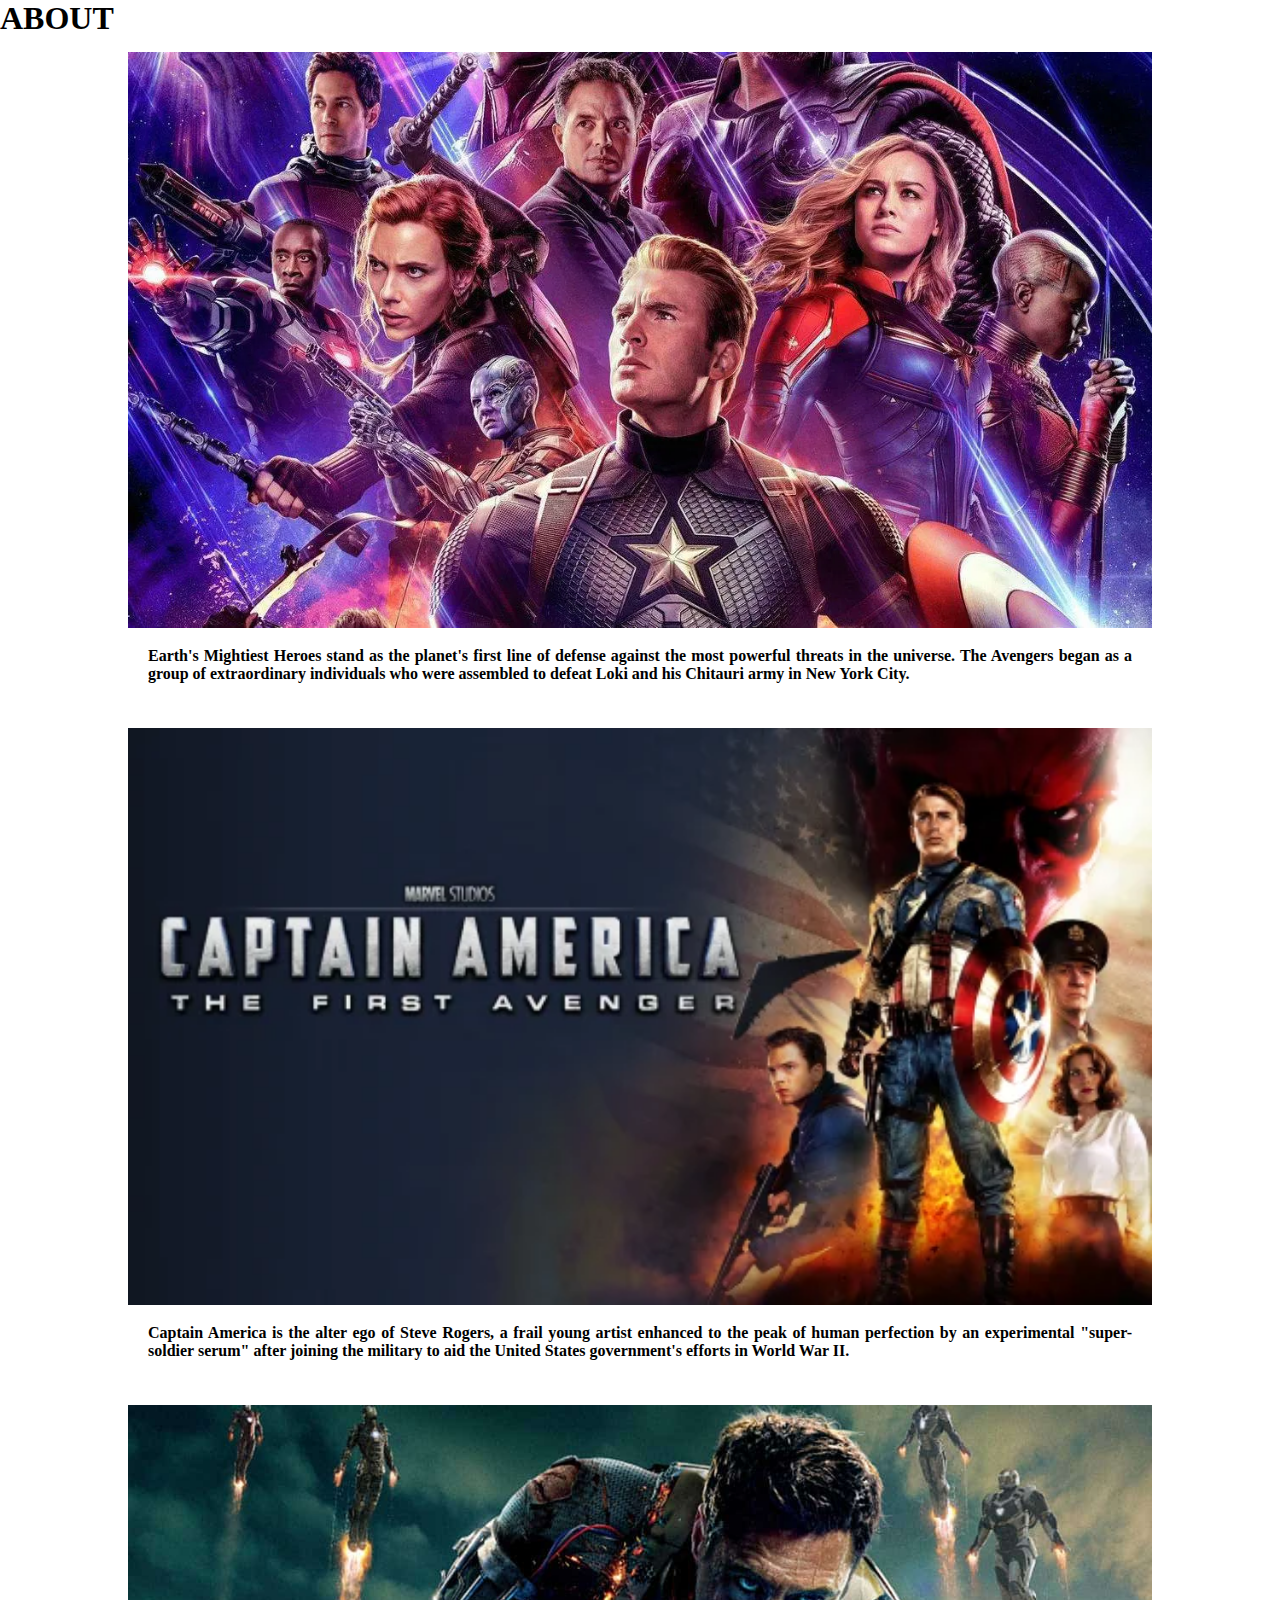
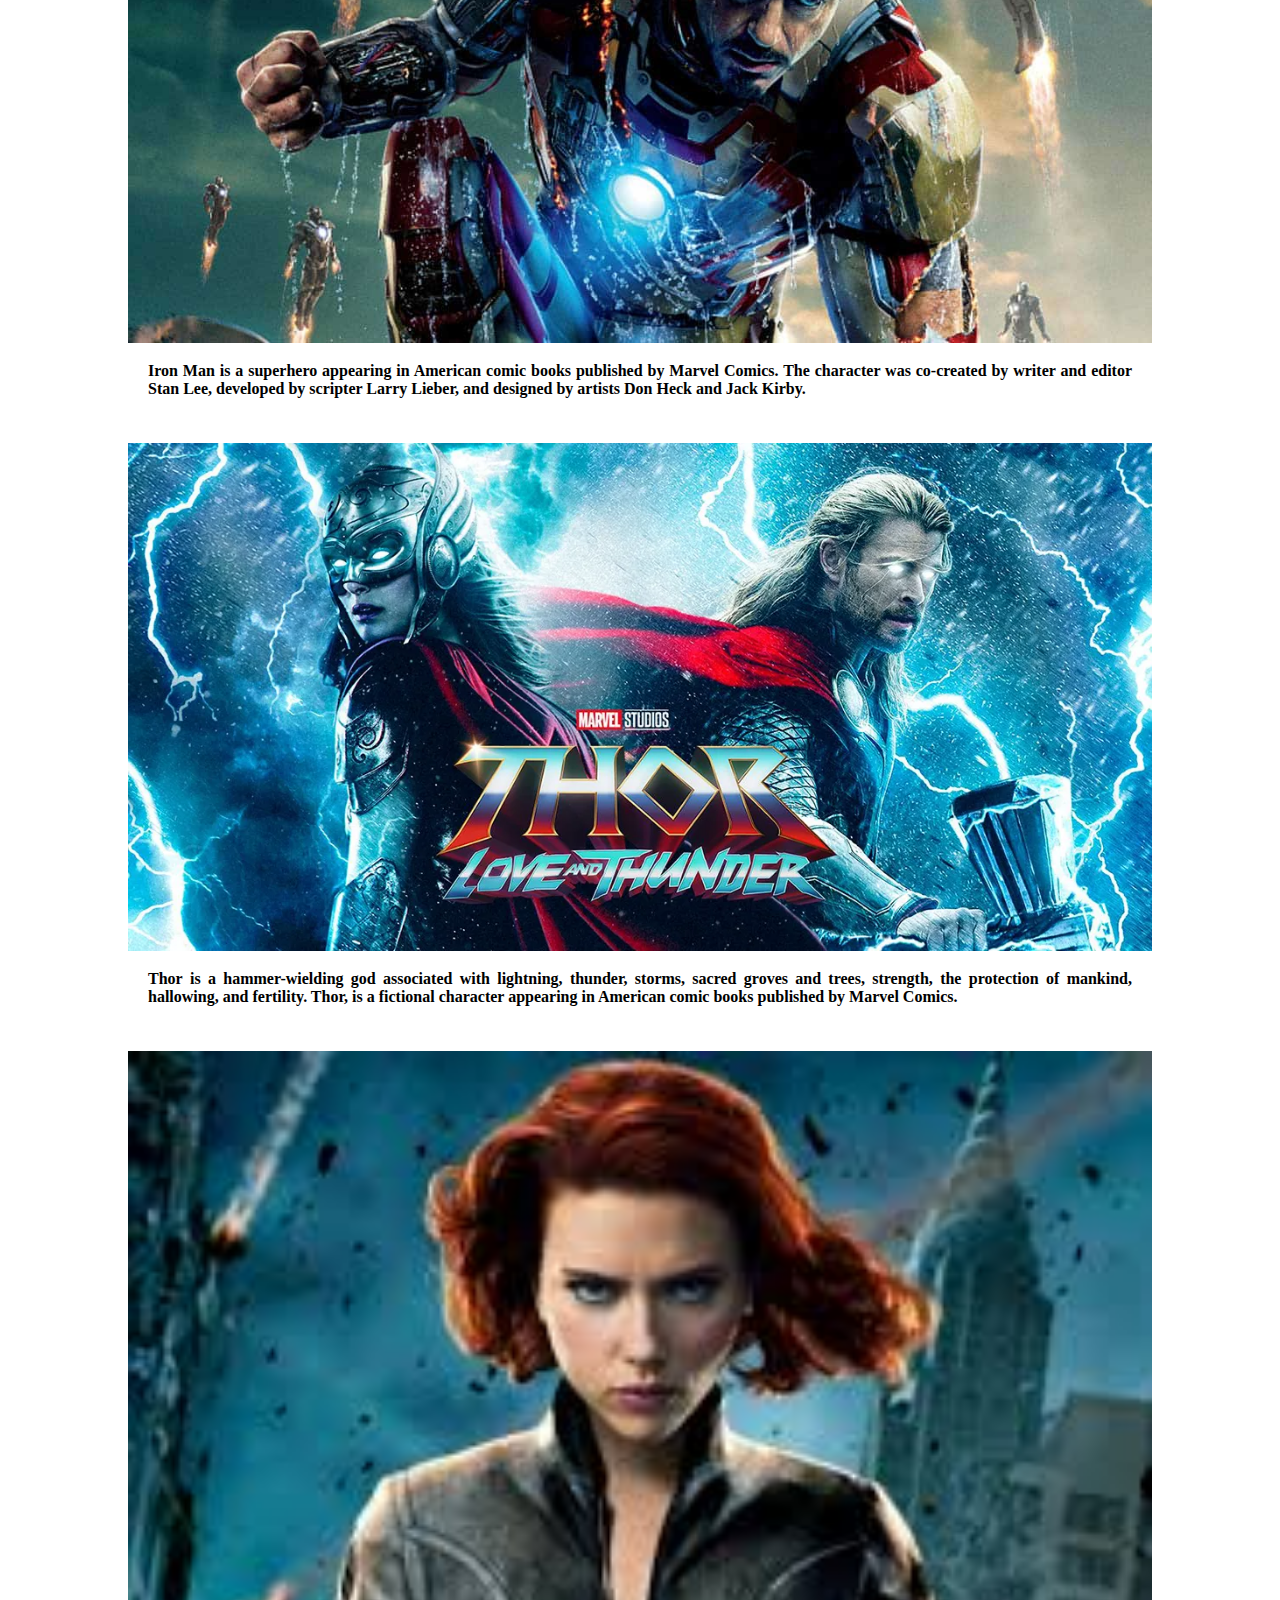
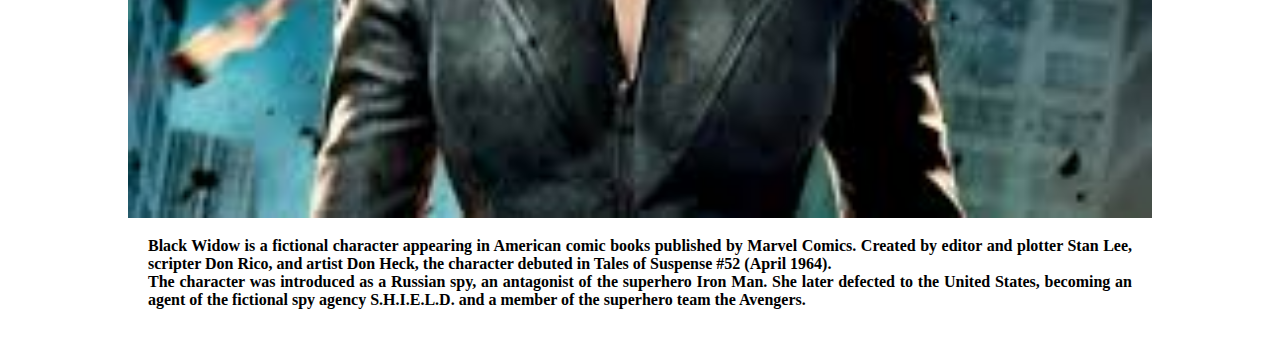
<file: main project/rough/about/about.html>
<!DOCTYPE html>
<html lang="en">
<head>
    <meta charset="UTF-8">
    <meta http-equiv="X-UA-Compatible" content="IE=edge">
    <meta name="viewport" content="width=device-width, initial-scale=1.0">
    <link href="https://cdn.jsdelivr.net/npm/bootstrap@5.1.3/dist/css/bootstrap.min.css" rel="stylesheet" integrity="sha384-1BmE4kWBq78iYhFldvKuhfTAU6auU8tT94WrHftjDbrCEXSU1oBoqyl2QvZ6jIW3" crossorigin="anonymous">
    <link rel="stylesheet" href="style.css">
    <title>about</title>
</head>
<body>
    <div class="container-fluid">
        <div class="row">
            <h1>ABOUT</h1>
        </div>
        <div class="row" id="av1">
            <div class="col-12 col-md-4 col-lg-3"><img src="av2.webp" alt="" id="avenger"></div>
            <div class="col-12 col-md-8 col-lg-9"><p id="av3">Earth's Mightiest Heroes stand as the planet's first line of defense against the most powerful threats in the universe. The Avengers began as a group of extraordinary individuals who were assembled to defeat Loki and his Chitauri army in New York City.</p></div>
        </div>
        <div class="row" id="av1">
            <div class="col-12 col-md-4 col-lg-3"><img src="captainpic.webp" alt="" id="avenger"></div>
            <div class="col-12 col-md-8 col-lg-9"><p id="av3">Captain America is the alter ego of Steve Rogers, a frail young artist enhanced to the peak of human perfection by an experimental "super-soldier serum" after joining the military to aid the United States government's efforts in World War II.</p></div>
        </div>
        <div class="row" id="av1">
            <div class="col-12 col-md-4 col-lg-3"><img src="ironMan.jpg" alt="" id="avenger"></div>
            <div class="col-12 col-md-8 col-lg-9"><p id="av3"><b>Iron Man</b> is a superhero appearing in American comic books published by Marvel Comics. The character was co-created by writer and editor Stan Lee, developed by scripter Larry Lieber, and designed by artists Don Heck and Jack Kirby. </p></div>
        </div>
        <div class="row" id="av1">
            <div class="col-12 col-md-4 col-lg-3"><img src="Thor.webp" alt="" id="avenger"></div>
            <div class="col-12 col-md-8 col-lg-9"><p id="av3"><b>Thor</b> is a hammer-wielding god associated with lightning, thunder, storms, sacred groves and trees, strength, the protection of mankind, hallowing, and fertility. Thor, is a fictional character appearing in American comic books published by Marvel Comics.</p></div>
        </div>
        <div class="row" id="av1">
            <div class="col-12 col-md-4 col-lg-3"><img src="b8.jpg" alt="" id="avenger"></div>
            <div class="col-12 col-md-8 col-lg-9"><p id="av3"><b>Black Widow</b>  is a fictional character appearing in American comic books published by Marvel Comics. Created by editor and plotter Stan Lee, scripter Don Rico, and artist Don Heck, the character debuted in Tales of Suspense #52 (April 1964). <br> The character was introduced as a Russian spy, an antagonist of the superhero Iron Man. She later defected to the United States, becoming an agent of the fictional spy agency S.H.I.E.L.D. and a member of the superhero team the Avengers. </p></div>
        </div>
    </div>

     
    
    <script src="https://cdn.jsdelivr.net/npm/bootstrap@5.1.3/dist/js/bootstrap.bundle.min.js" integrity="sha384-ka7Sk0Gln4gmtz2MlQnikT1wXgYsOg+OMhuP+IlRH9sENBO0LRn5q+8nbTov4+1p" crossorigin="anonymous"></script>

</body>
</html>
</file>
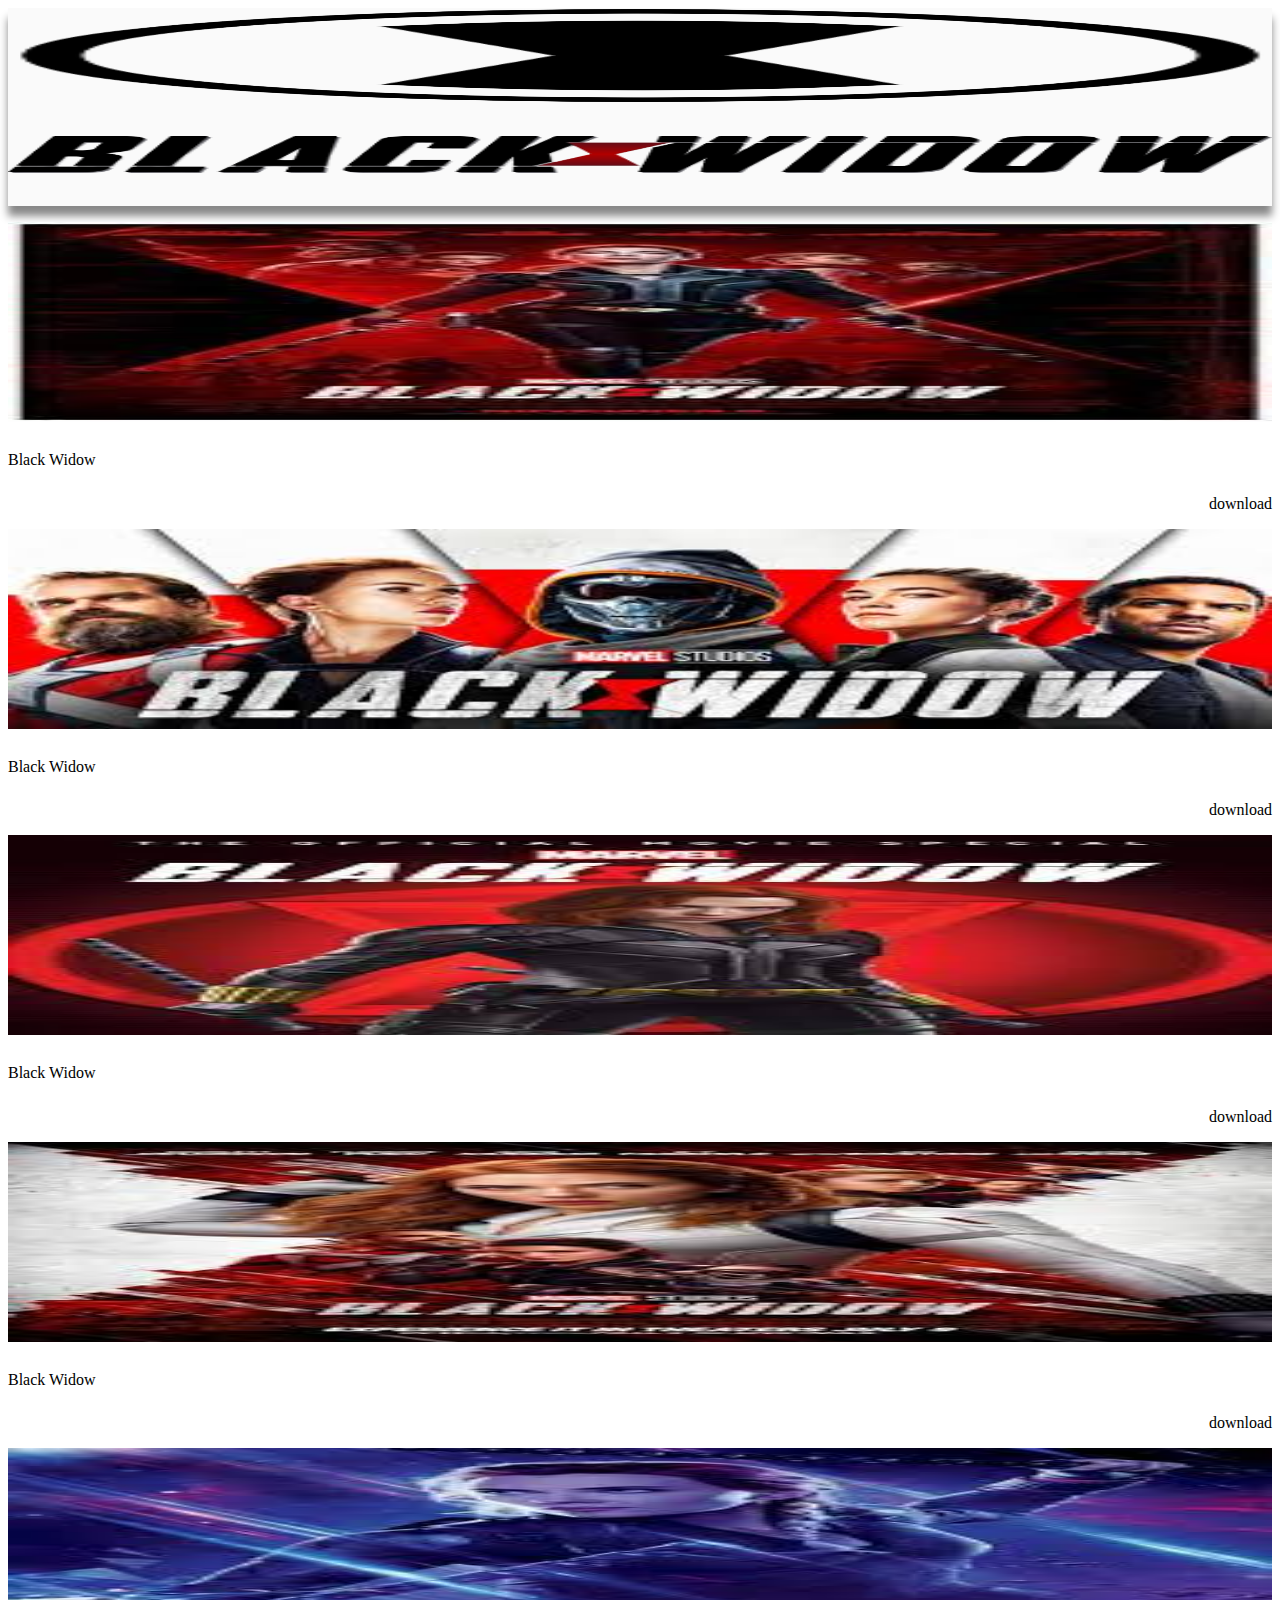
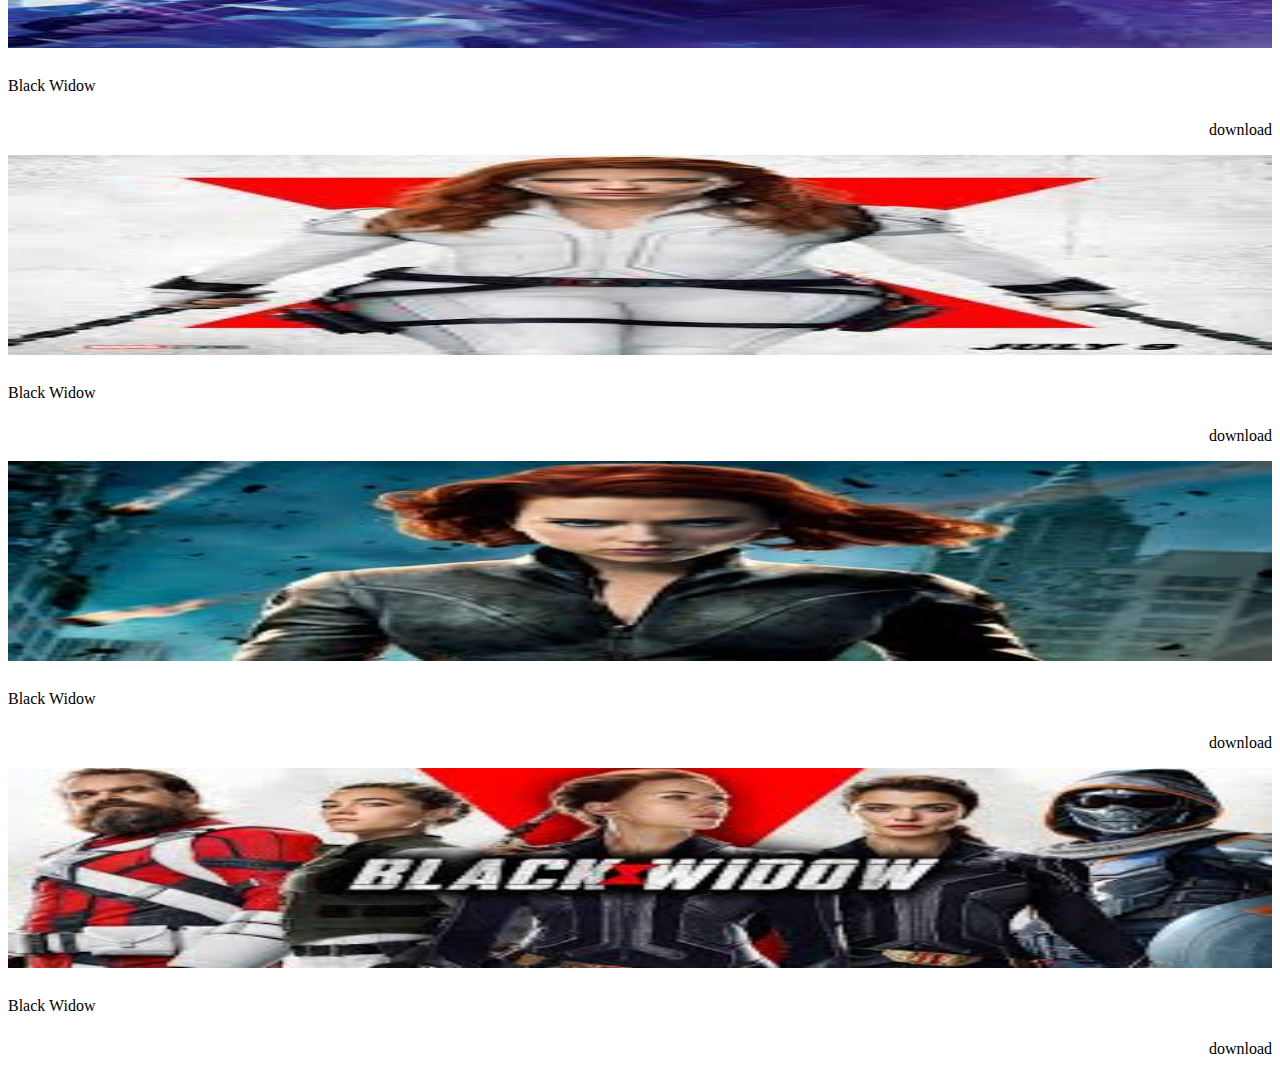
<file: main project/rough/black widow/blackwidow.html>
<!DOCTYPE html>
<html lang="en">
<head>
    <meta charset="UTF-8">
    <meta http-equiv="X-UA-Compatible" content="IE=edge">
    <meta name="viewport" content="width=device-width, initial-scale=1.0">
    <!-- Bootstrap CSS -->
    <link href="https://cdn.jsdelivr.net/npm/bootstrap@5.1.3/dist/css/bootstrap.min.css" rel="stylesheet" integrity="sha384-1BmE4kWBq78iYhFldvKuhfTAU6auU8tT94WrHftjDbrCEXSU1oBoqyl2QvZ6jIW3" crossorigin="anonymous">
    <link rel="stylesheet" href="style.css">
    <title>Document</title>
</head>
<body>
    <div class="container-fluid" id="rod">
        <div class="row" id="navbar">
            <div class="col-xl-1 col-lg-1 col-md-2 col-3 align-self-center " id="black1" ><img src="black1.png" alt="" id="logo1"></div>
            <div class="col-lg-3 col-md-5 col-7 align-self-center" id="logo2"><img src="logo.png" alt="" id="logo3"></div>
        </div>
        <div>
            <p></p>
        </div>
       
    </div>
    <div class="container-fluid">
        <div class="row">
            <div class="col-lg-3 col-md-6 " id="red"><div>
                <div>
                    <p></p>
                    <img src="b1.jpg" alt="" class="col-12" id="n1"></div>
                    <div class="row">
                        <div class="col-8" id="cap1">Black Widow</div>
                        <div class="col-4" id="d1">download</div>
                    </div>
                </div>
            </div>
       
            <div class="col-lg-3 col-md-6 " id="blue">
                <div>
                    <p></p>
                    <img src="b3.jpg" alt="" class="col-12" id="n1">
                    <div class="row">
                        <div class="col-8" id="cap1">Black Widow</div>
                        <div class="col-4" id="d1">download</div>
                    </div>
                </div>
            </div>
            <div class="col-lg-3 col-md-6 " id="brown">
                <div>
                    <p></p>
                    <img src="b4.jpg" alt="" class="col-12" id="n1">
                    <div class="row">
                        <div class="col-8" id="cap1">Black Widow</div>
                        <div class="col-4" id="d1">download</div>
                    </div>
                </div>
               
            </div>
            <div class="col-lg-3 col-md-6 " id="yellow">
                <div>
                    <p></p>
                    <img src="b5.jpg" alt="" class="col-12" id="n1">
                    <div class="row">
                        <div class="col-8" id="cap1">Black Widow</div>
                        <div class="col-4" id="d1">download</div>
                    </div>
                </div>
            </div>
        </div>
        <div>
           <p></p>
        </div>
        
        <div class="row">
            <div class="col-lg-3 col-md-6 " id="red"><div>
                <div>
                    <p></p>
                    <img src="b6.jpg" alt="" class="col-12" id="n1"></div>
                    <div class="row">
                        <div class="col-8" id="cap1">Black Widow</div>
                        <div class="col-4" id="d1">download</div>
                    </div>
                </div>
            </div>
       
            <div class="col-lg-3 col-md-6 " id="blue">
                <div>
                    <p></p>
                    <img src="b7.jpg" alt="" class="col-12" id="n1">
                    <div class="row">
                        <div class="col-8" id="cap1">Black Widow</div>
                        <div class="col-4" id="d1">download</div>
                    </div>
                </div>
            </div>
            <div class="col-lg-3 col-md-6 " id="brown">
                <div>
                    <p></p>
                    <img src="b8.jpg" alt="" class="col-12" id="n1">
                    <div class="row">
                        <div class="col-8" id="cap1">Black Widow</div>
                        <div class="col-4" id="d1">download</div>
                    </div>
                </div>
               
            </div>
            <div class="col-lg-3 col-md-6 " id="yellow">
                <div>
                    <p></p>
                    <img src="b9.jpg" alt="" class="col-12" id="n1">
                    <div class="row">
                        <div class="col-8" id="cap1"><a href="#">Black Widow</a></div>
                        <div class="col-4" id="d1">download</div>
                    </div>
                </div>
            </div>
        </div>
    </div>
    
    
    
    
    <!-- Option 1: Bootstrap Bundle with Popper -->
     <script src="https://cdn.jsdelivr.net/npm/bootstrap@5.1.3/dist/js/bootstrap.bundle.min.js" integrity="sha384-ka7Sk0Gln4gmtz2MlQnikT1wXgYsOg+OMhuP+IlRH9sENBO0LRn5q+8nbTov4+1p" crossorigin="anonymous"></script>

    
</body>
</html>
</file>
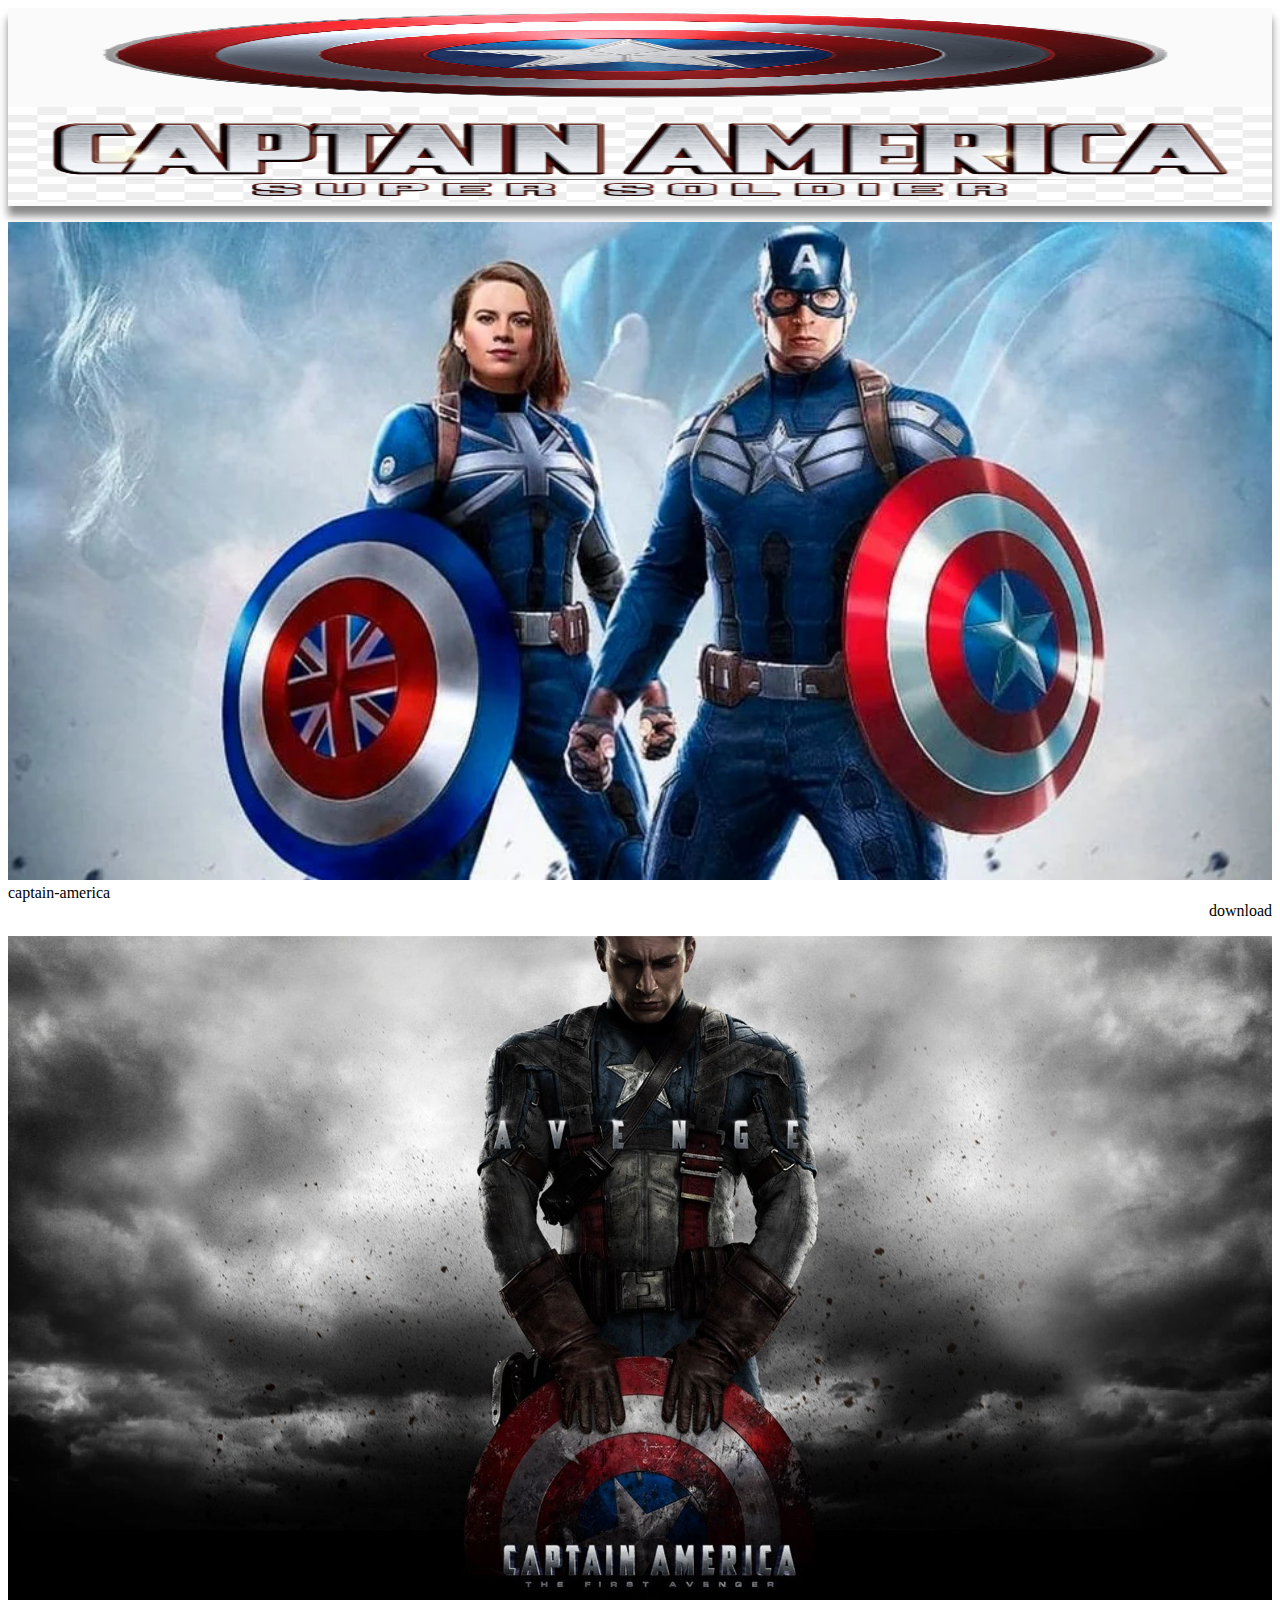
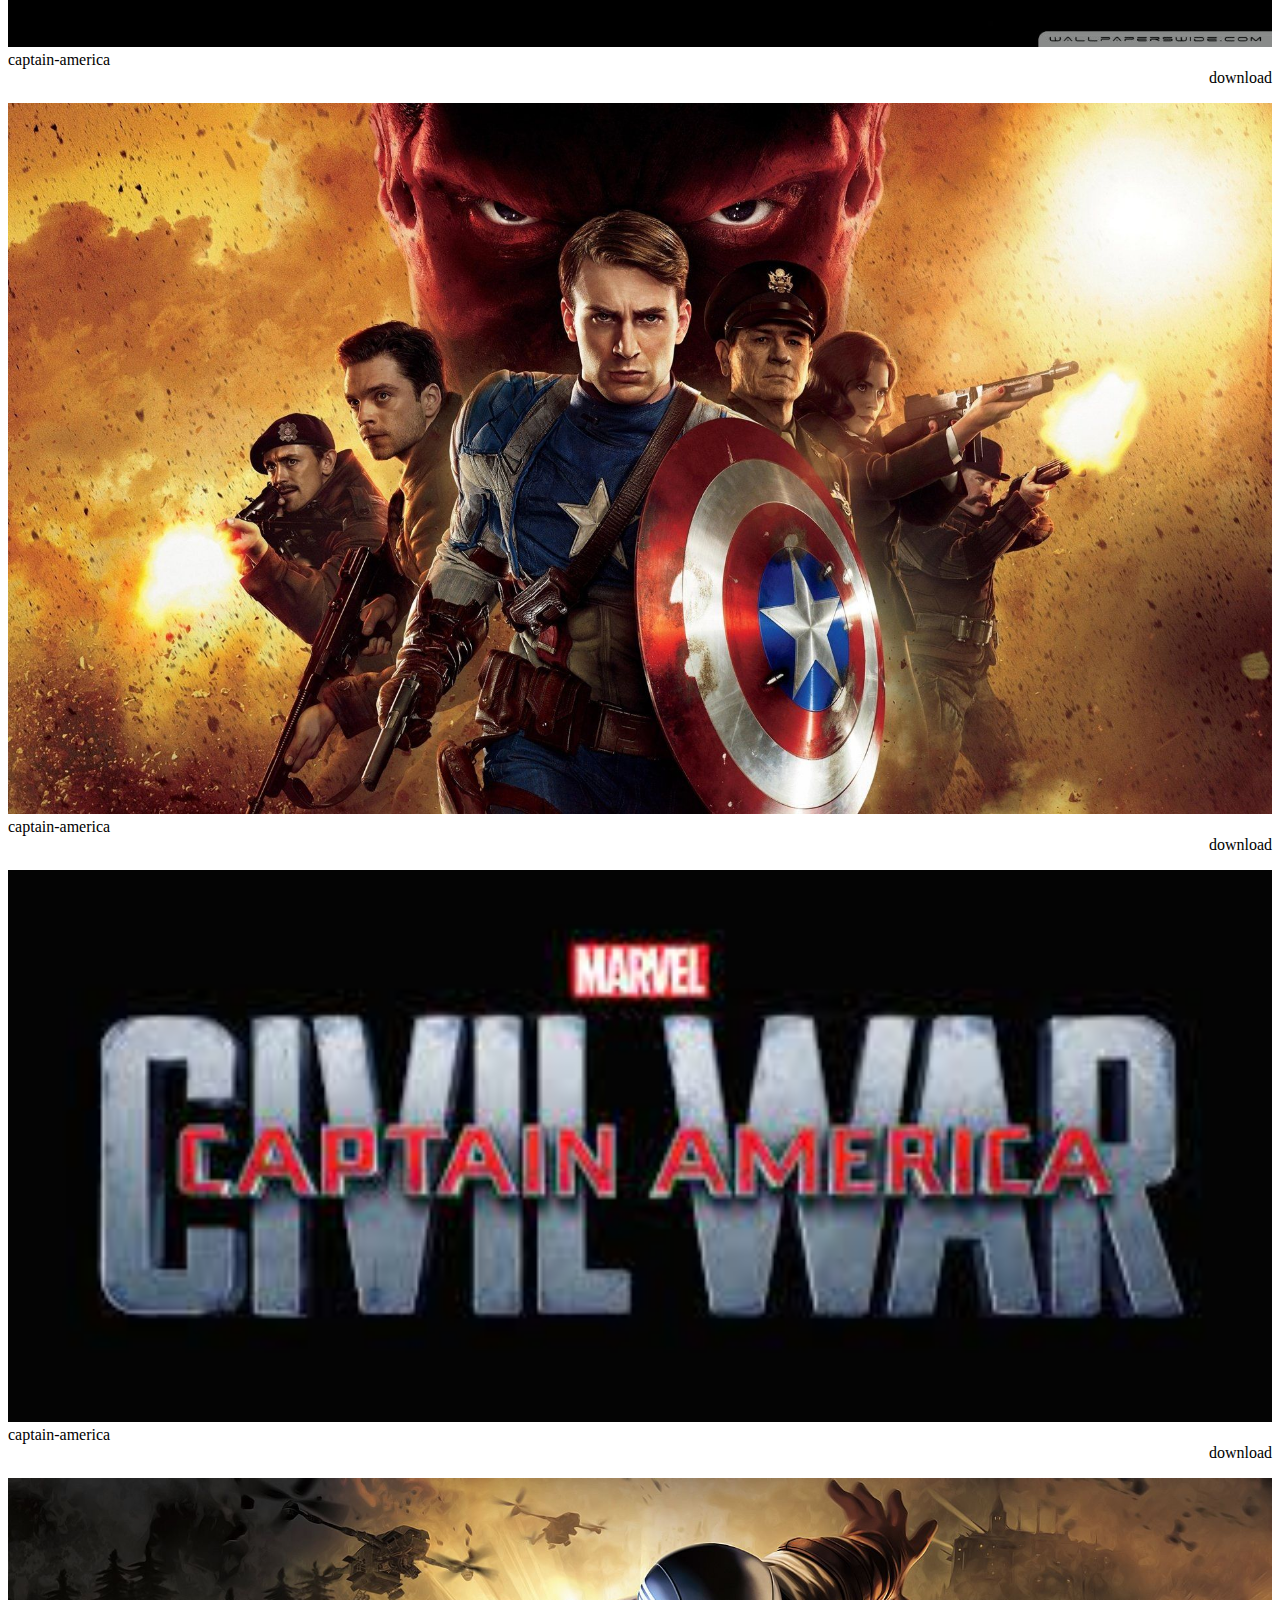
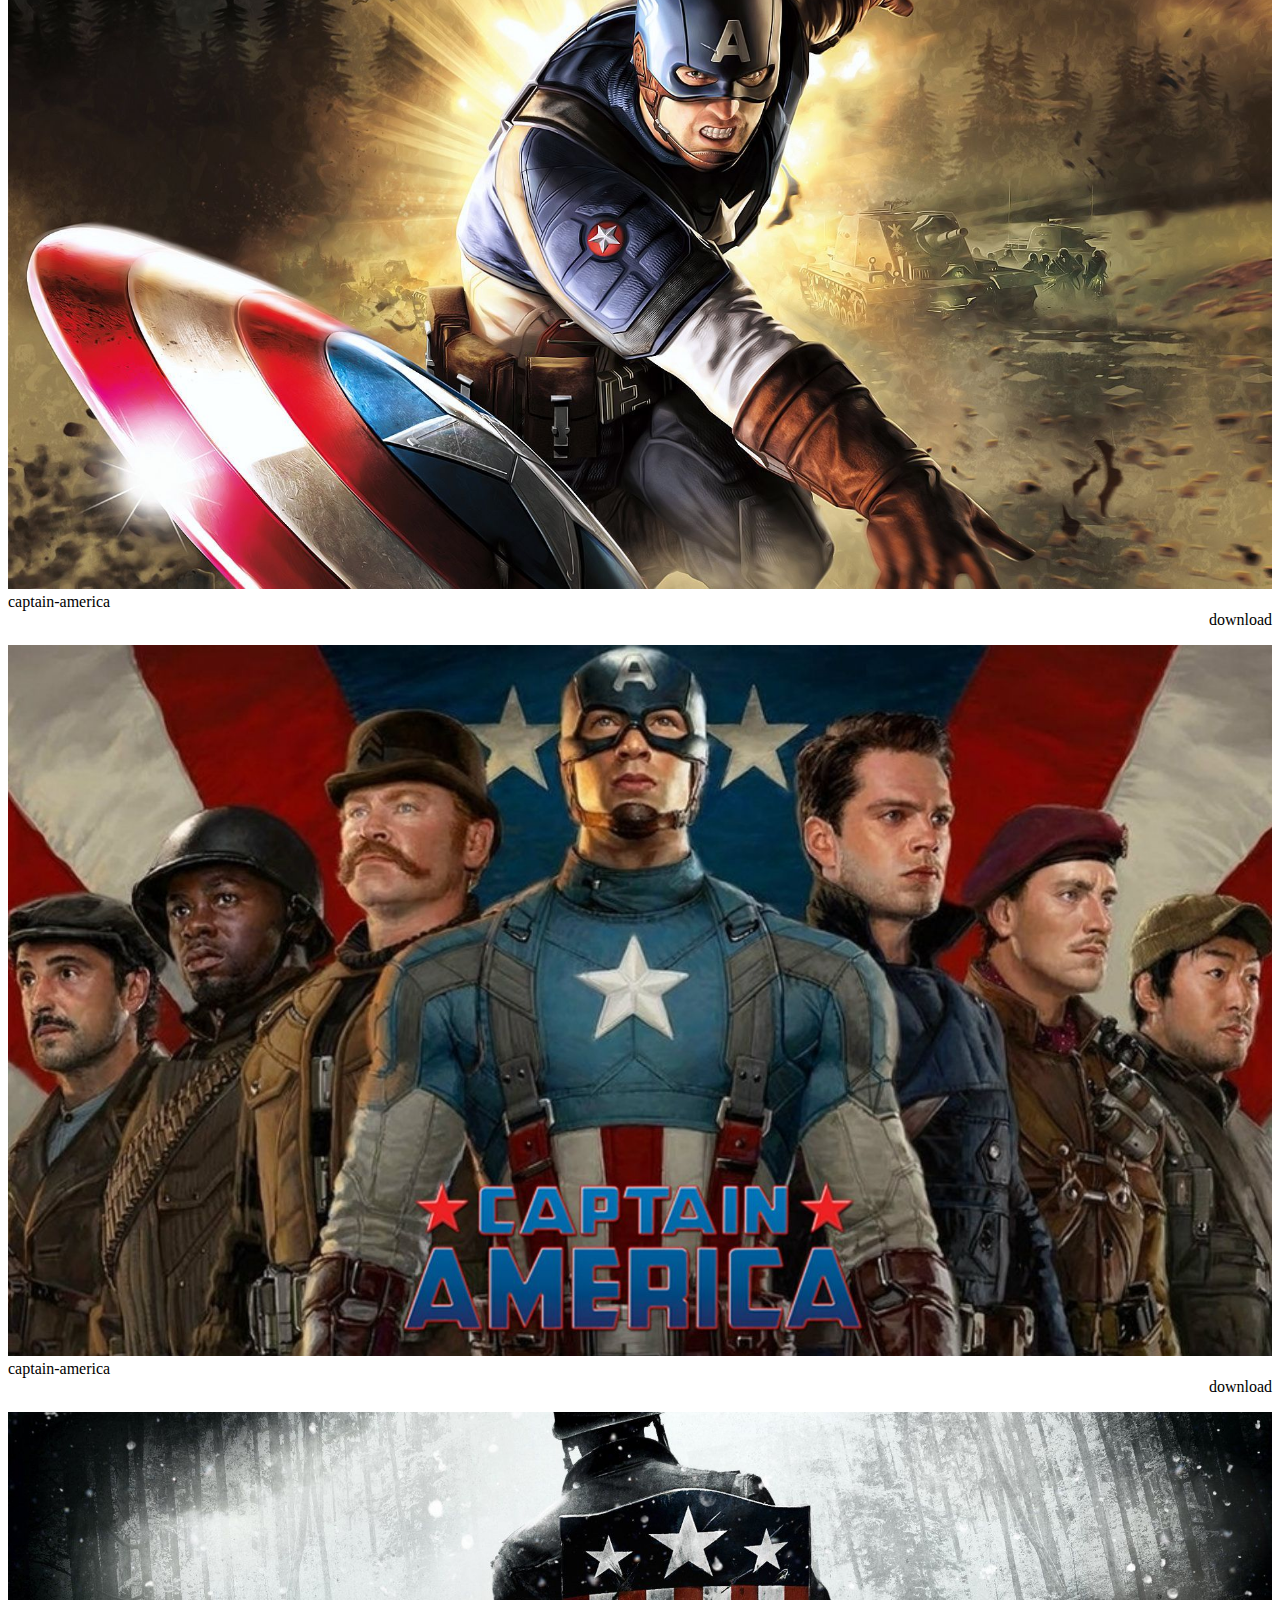
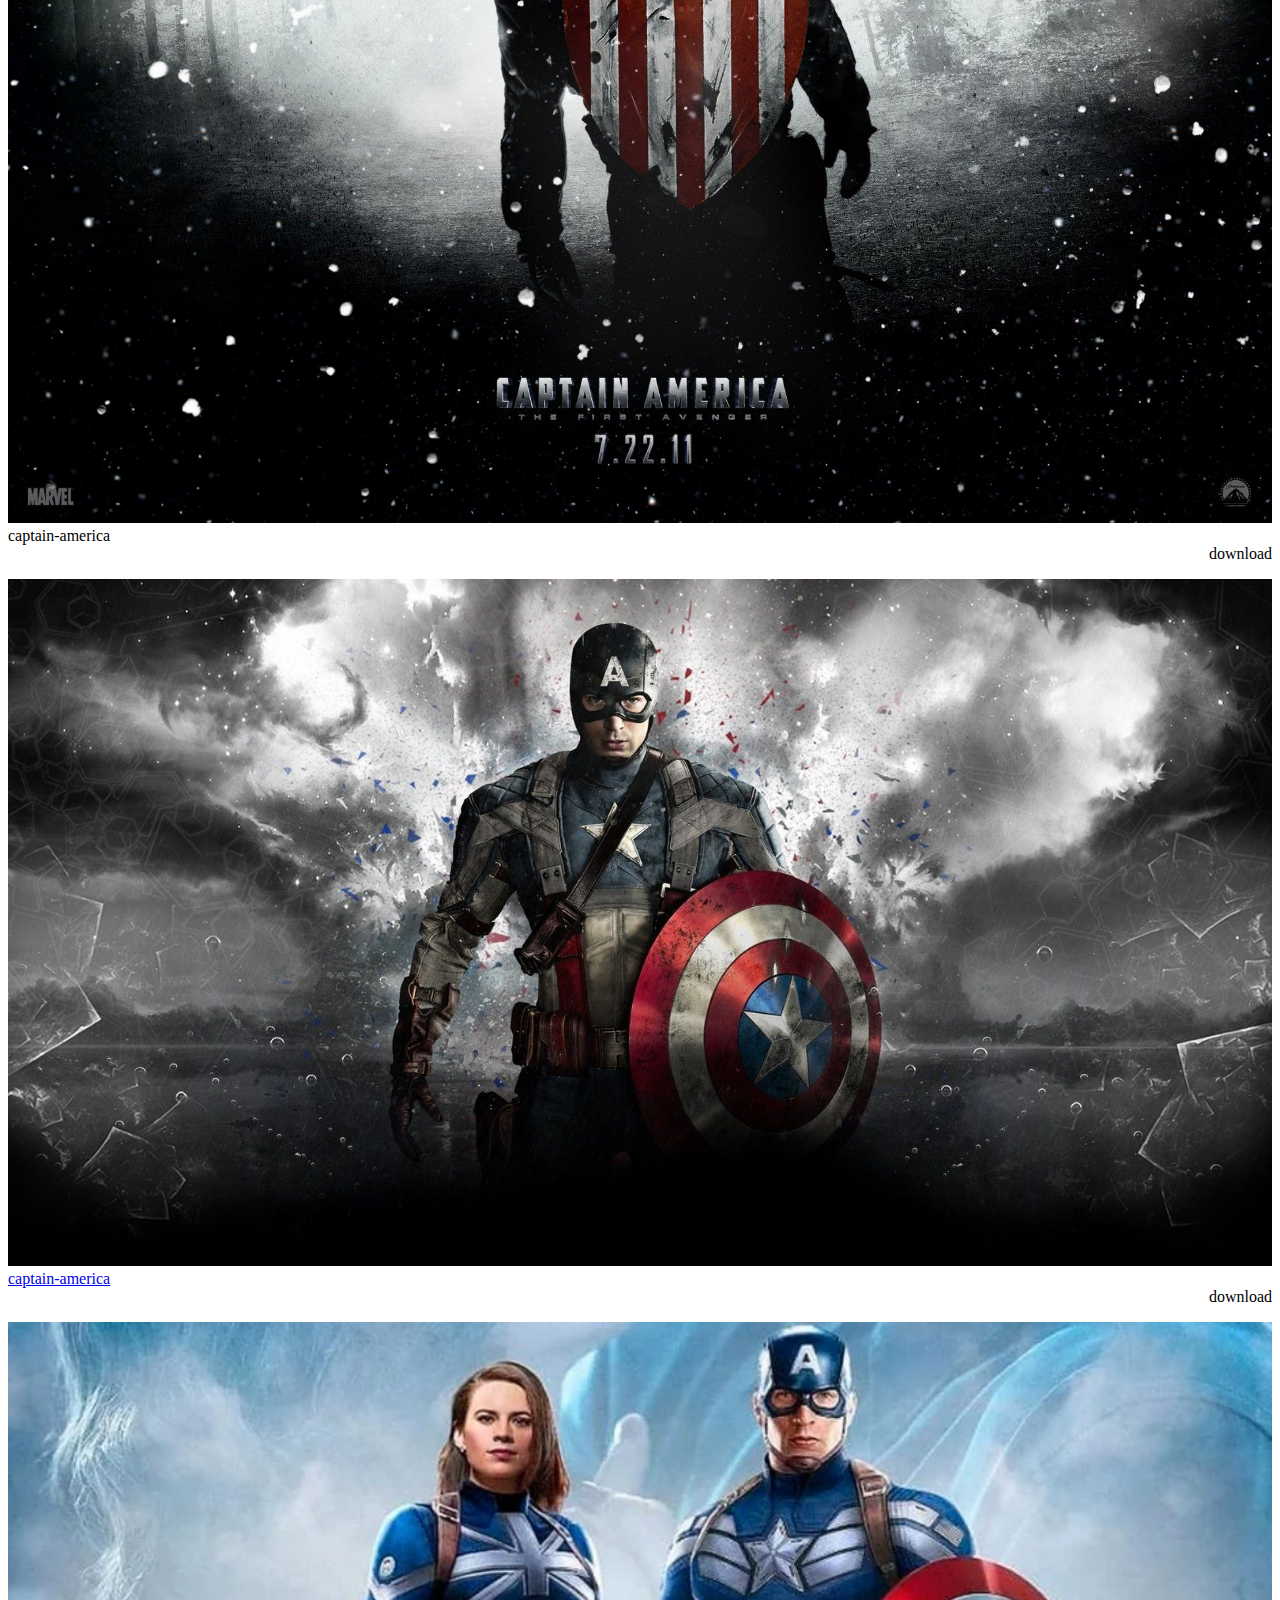
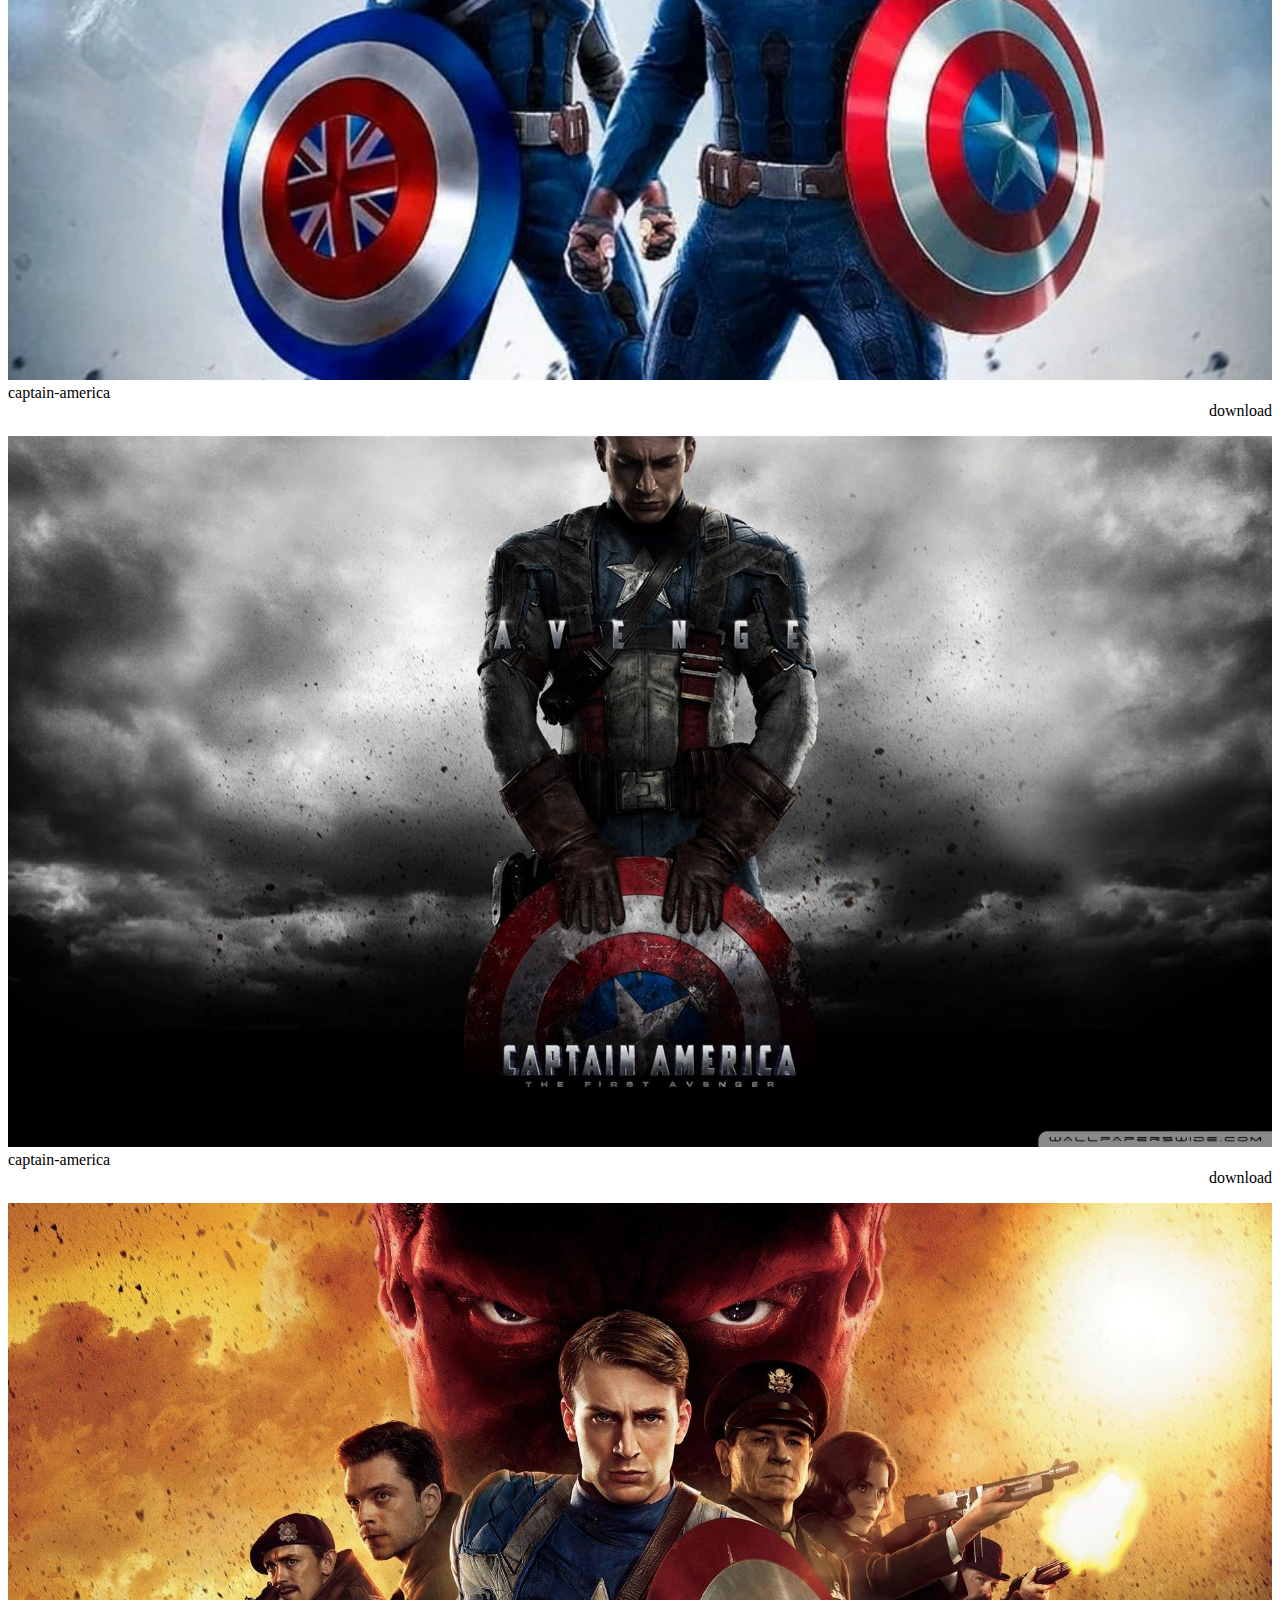
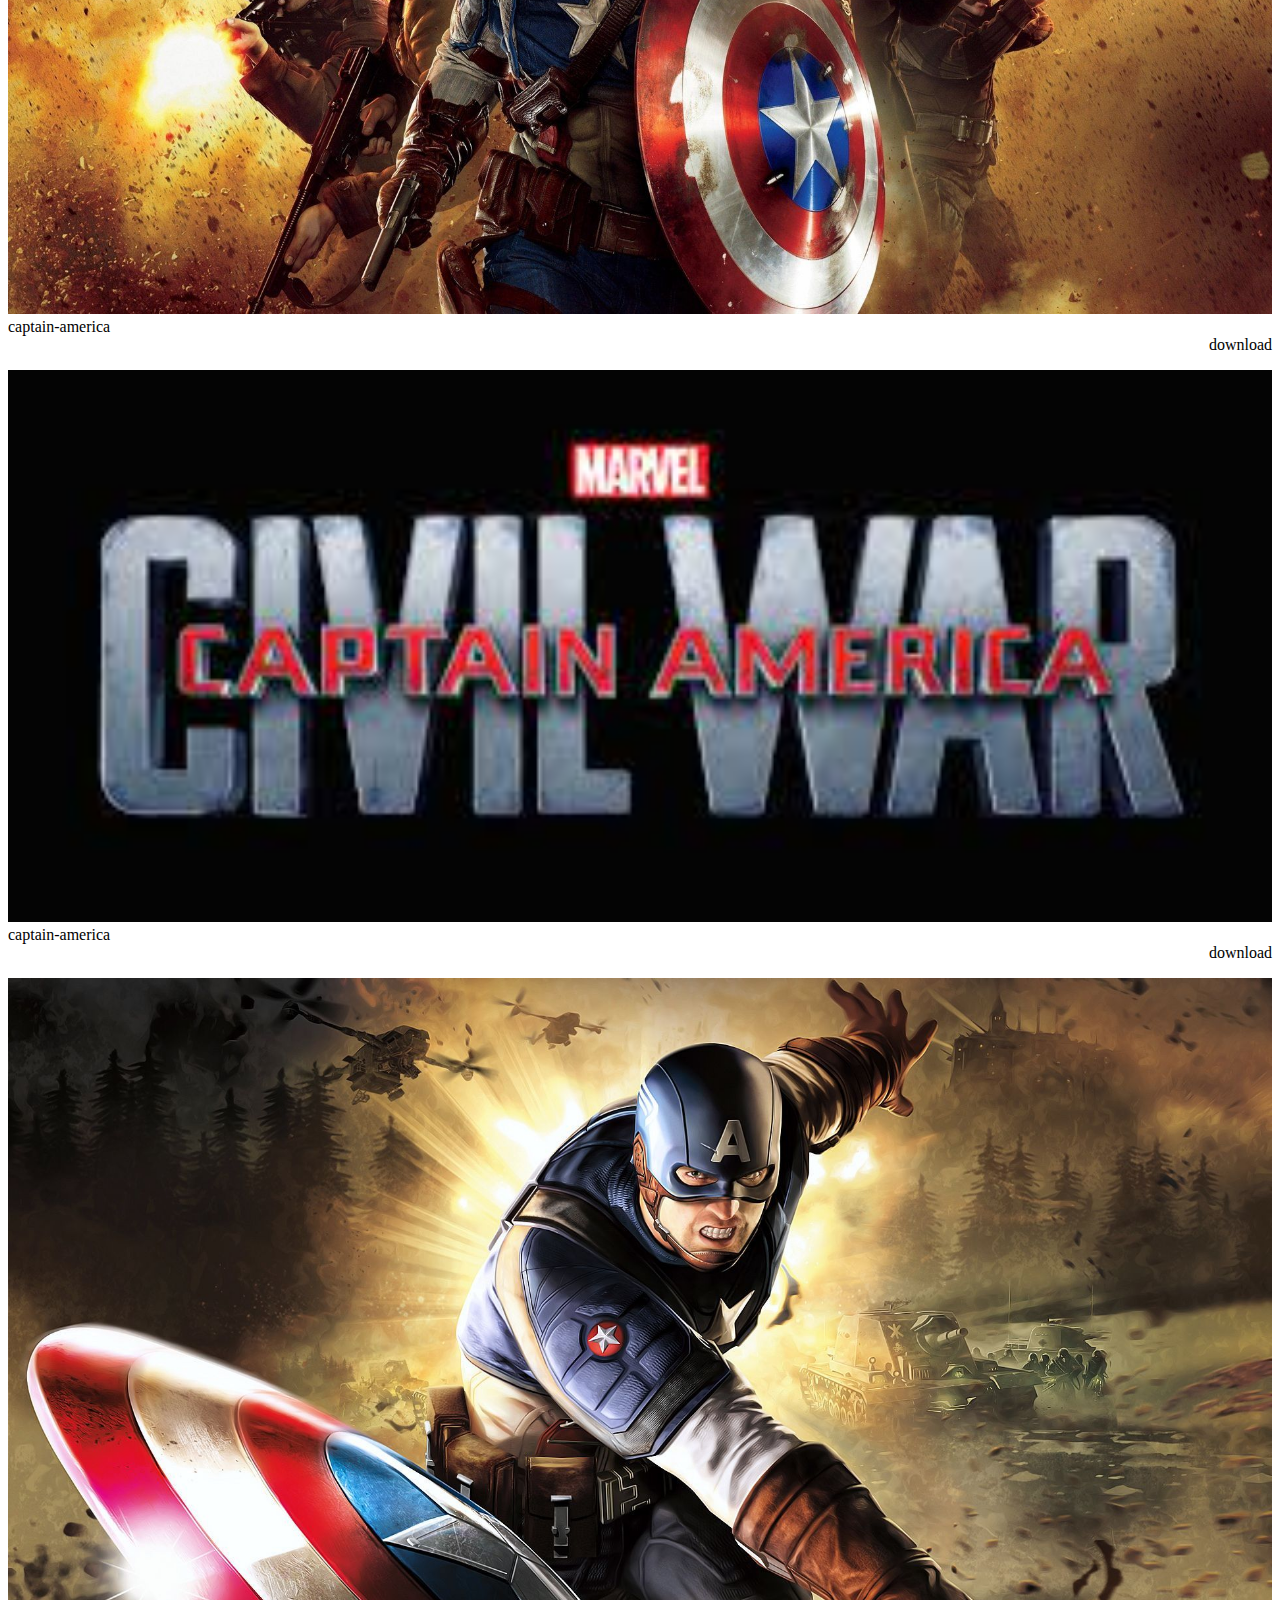
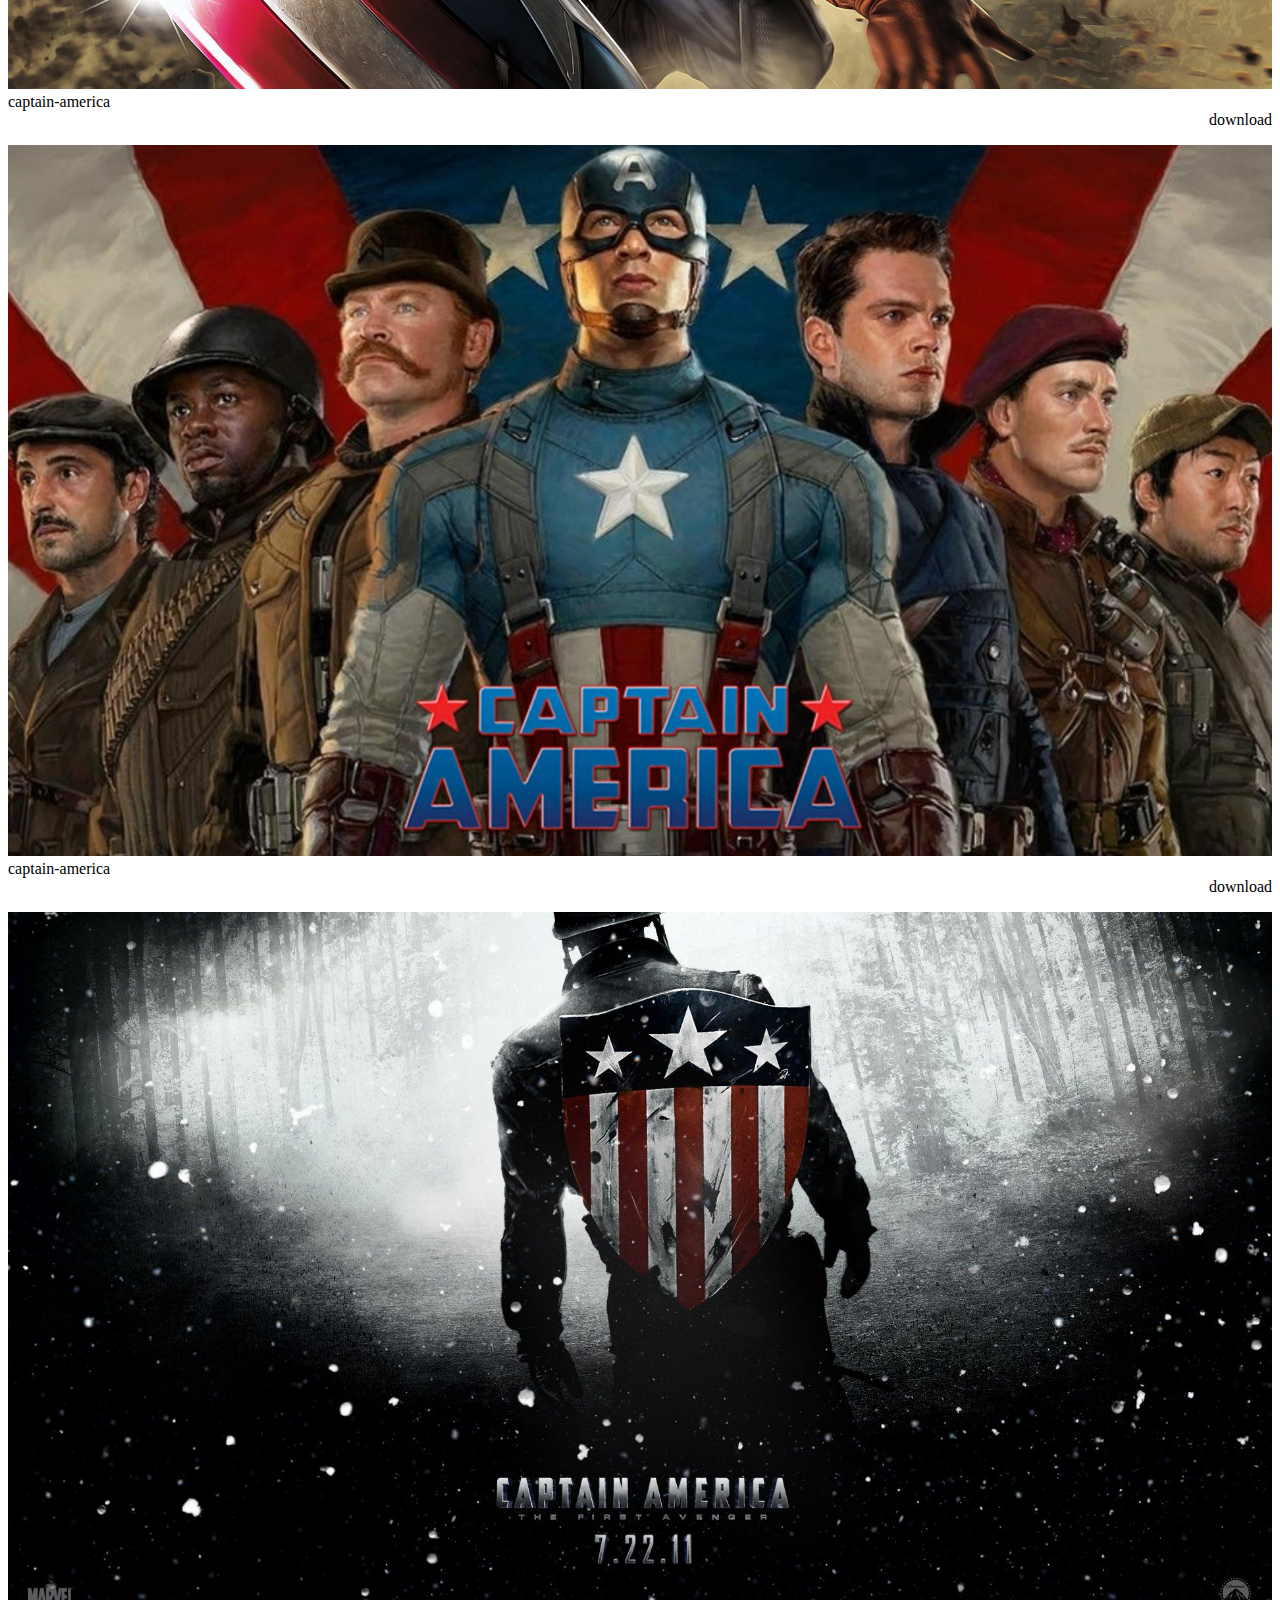
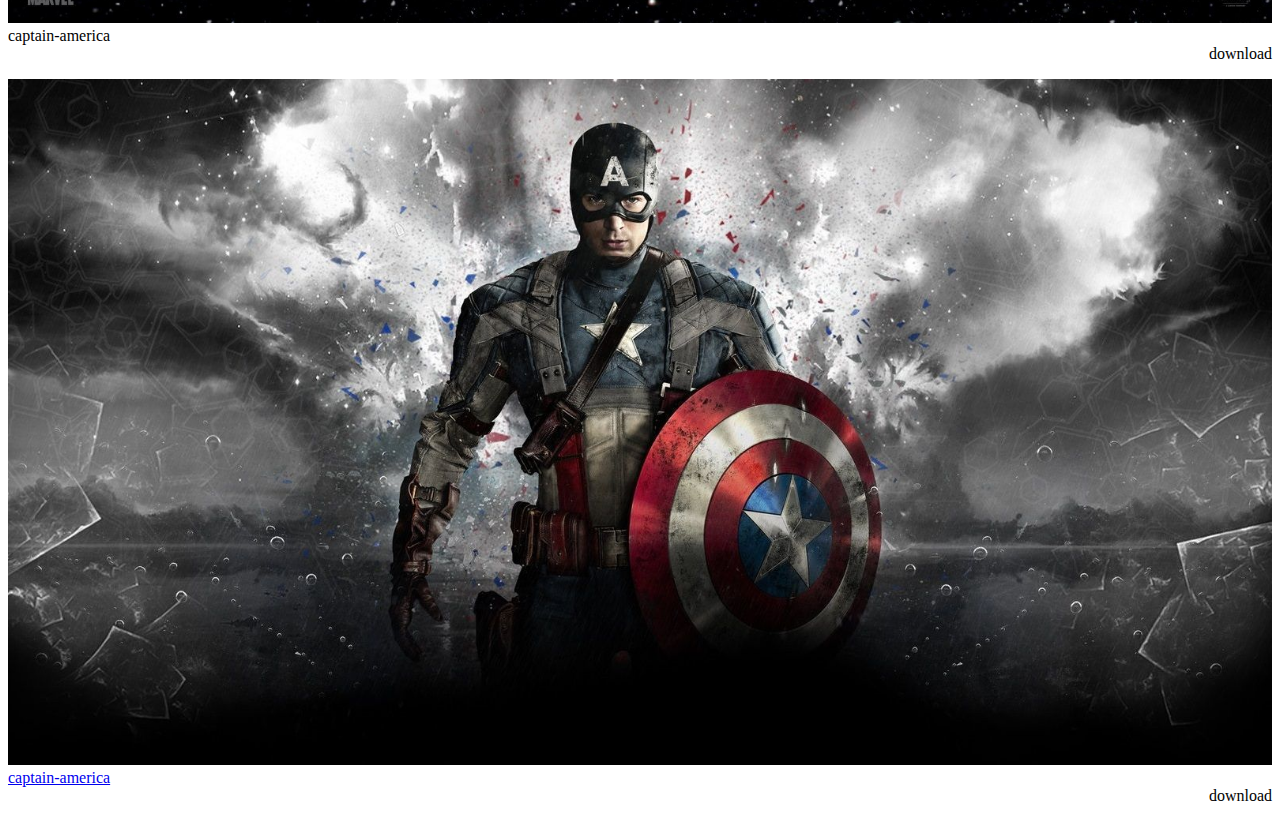
<file: main project/rough/captain america/captain.html>
<!DOCTYPE html>
<html lang="en">
<head>
    <meta charset="UTF-8">
    <meta http-equiv="X-UA-Compatible" content="IE=edge">
    <meta name="viewport" content="width=device-width, initial-scale=1.0">
    <!-- Bootstrap CSS -->
    <link href="https://cdn.jsdelivr.net/npm/bootstrap@5.1.3/dist/css/bootstrap.min.css" rel="stylesheet" integrity="sha384-1BmE4kWBq78iYhFldvKuhfTAU6auU8tT94WrHftjDbrCEXSU1oBoqyl2QvZ6jIW3" crossorigin="anonymous">
    <link rel="stylesheet" href="style.css">
    <title>Document</title>
</head>
<body>
    <div class="container-fluid" id="rod">
        <div class="row" id="navbar">
            <div class="col-xl-1 col-lg-1 col-md-2 col-3 align-self-center" id="shield1" ><img src="shield.png" alt="" id="logo1"></div>
            <div class="col-lg-3 col-md-5 col-7 align-self-center" id="logo2"><img src="captain.png" alt="" id="logo3"></div>
        </div>
        <div>
            <p></p>
        </div>
       
    </div>
    <div class="container-fluid">
        <div class="row">
            <div class="col-lg-3 col-md-6 " id="red"><div>
                <div>
                    <p></p>
                    <img src="cap.webp" alt="" class="col-12" id="n1"></div>
                    <div class="row">
                        <div class="col-8" id="cap1">captain-america</div>
                        <div class="col-4" id="d1">download</div>
                    </div>
                </div>
            </div>
       
            <div class="col-lg-3 col-md-6 " id="blue">
                <div>
                    <p></p>
                    <img src="cap1.jpg" alt="" class="col-12" id="n1">
                    <div class="row">
                        <div class="col-8" id="cap1">captain-america</div>
                        <div class="col-4" id="d1">download</div>
                    </div>
                </div>
            </div>
            <div class="col-lg-3 col-md-6 " id="brown">
                <div>
                    <p></p>
                    <img src="cap2.jpg" alt="" class="col-12" id="n1">
                    <div class="row">
                        <div class="col-8" id="cap1">captain-america</div>
                        <div class="col-4" id="d1">download</div>
                    </div>
                </div>
               
            </div>
            <div class="col-lg-3 col-md-6 " id="yellow">
                <div>
                    <p></p>
                    <img src="cap4.jpg" alt="" class="col-12" id="n1">
                    <div class="row">
                        <div class="col-8" id="cap1">captain-america</div>
                        <div class="col-4" id="d1">download</div>
                    </div>
                </div>
            </div>
        </div>
        <div>
           <p></p>
        </div>
        
        <div class="row">
            <div class="col-lg-3 col-md-6 " id="red"><div>
                <div>
                    <p></p>
                    <img src="cap5.jpg" alt="" class="col-12" id="n1"></div>
                    <div class="row">
                        <div class="col-8" id="cap1">captain-america</div>
                        <div class="col-4" id="d1">download</div>
                    </div>
                </div>
            </div>
       
            <div class="col-lg-3 col-md-6 " id="blue">
                <div>
                    <p></p>
                    <img src="cap8.jpg" alt="" class="col-12" id="n1">
                    <div class="row">
                        <div class="col-8" id="cap1">captain-america</div>
                        <div class="col-4" id="d1">download</div>
                    </div>
                </div>
            </div>
            <div class="col-lg-3 col-md-6 " id="brown">
                <div>
                    <p></p>
                    <img src="cap7.jpg" alt="" class="col-12" id="n1">
                    <div class="row">
                        <div class="col-8" id="cap1">captain-america</div>
                        <div class="col-4" id="d1">download</div>
                    </div>
                </div>
               
            </div>
            <div class="col-lg-3 col-md-6 " id="yellow">
                <div>
                    <p></p>
                    <img src="cap6.jpg" alt="" class="col-12" id="n1">
                    <div class="row">
                        <div class="col-8" id="cap1"><a href="#">captain-america</a></div>
                        <div class="col-4" id="d1">download</div>
                    </div>
                </div>
            </div>
        </div>
        <div class="row">
            <div class="col-lg-3 col-md-6 " id="red"><div>
                <div>
                    <p></p>
                    <img src="cap.webp" alt="" class="col-12" id="n1"></div>
                    <div class="row">
                        <div class="col-8" id="cap1">captain-america</div>
                        <div class="col-4" id="d1">download</div>
                    </div>
                </div>
            </div>
       
            <div class="col-lg-3 col-md-6 " id="blue">
                <div>
                    <p></p>
                    <img src="cap1.jpg" alt="" class="col-12" id="n1">
                    <div class="row">
                        <div class="col-8" id="cap1">captain-america</div>
                        <div class="col-4" id="d1">download</div>
                    </div>
                </div>
            </div>
            <div class="col-lg-3 col-md-6 " id="brown">
                <div>
                    <p></p>
                    <img src="cap2.jpg" alt="" class="col-12" id="n1">
                    <div class="row">
                        <div class="col-8" id="cap1">captain-america</div>
                        <div class="col-4" id="d1">download</div>
                    </div>
                </div>
               
            </div>
            <div class="col-lg-3 col-md-6 " id="yellow">
                <div>
                    <p></p>
                    <img src="cap4.jpg" alt="" class="col-12" id="n1">
                    <div class="row">
                        <div class="col-8" id="cap1">captain-america</div>
                        <div class="col-4" id="d1">download</div>
                    </div>
                </div>
            </div>
        </div>
        <div>
           <p></p>
        </div>
        
        <div class="row">
            <div class="col-lg-3 col-md-6 " id="red"><div>
                <div>
                    <p></p>
                    <img src="cap5.jpg" alt="" class="col-12" id="n1"></div>
                    <div class="row">
                        <div class="col-8" id="cap1">captain-america</div>
                        <div class="col-4" id="d1">download</div>
                    </div>
                </div>
            </div>
       
            <div class="col-lg-3 col-md-6 " id="blue">
                <div>
                    <p></p>
                    <img src="cap8.jpg" alt="" class="col-12" id="n1">
                    <div class="row">
                        <div class="col-8" id="cap1">captain-america</div>
                        <div class="col-4" id="d1">download</div>
                    </div>
                </div>
            </div>
            <div class="col-lg-3 col-md-6 " id="brown">
                <div>
                    <p></p>
                    <img src="cap7.jpg" alt="" class="col-12" id="n1">
                    <div class="row">
                        <div class="col-8" id="cap1">captain-america</div>
                        <div class="col-4" id="d1">download</div>
                    </div>
                </div>
               
            </div>
            <div class="col-lg-3 col-md-6 " id="yellow">
                <div>
                    <p></p>
                    <img src="cap6.jpg" alt="" class="col-12" id="n1">
                    <div class="row">
                        <div class="col-8" id="cap1"><a href="#">captain-america</a></div>
                        <div class="col-4" id="d1">download</div>
                    </div>
                </div>
            </div>
        </div>
    </div>
    
    
    
    
    <!-- Option 1: Bootstrap Bundle with Popper -->
     <script src="https://cdn.jsdelivr.net/npm/bootstrap@5.1.3/dist/js/bootstrap.bundle.min.js" integrity="sha384-ka7Sk0Gln4gmtz2MlQnikT1wXgYsOg+OMhuP+IlRH9sENBO0LRn5q+8nbTov4+1p" crossorigin="anonymous"></script>

    
</body>
</html>
</file>
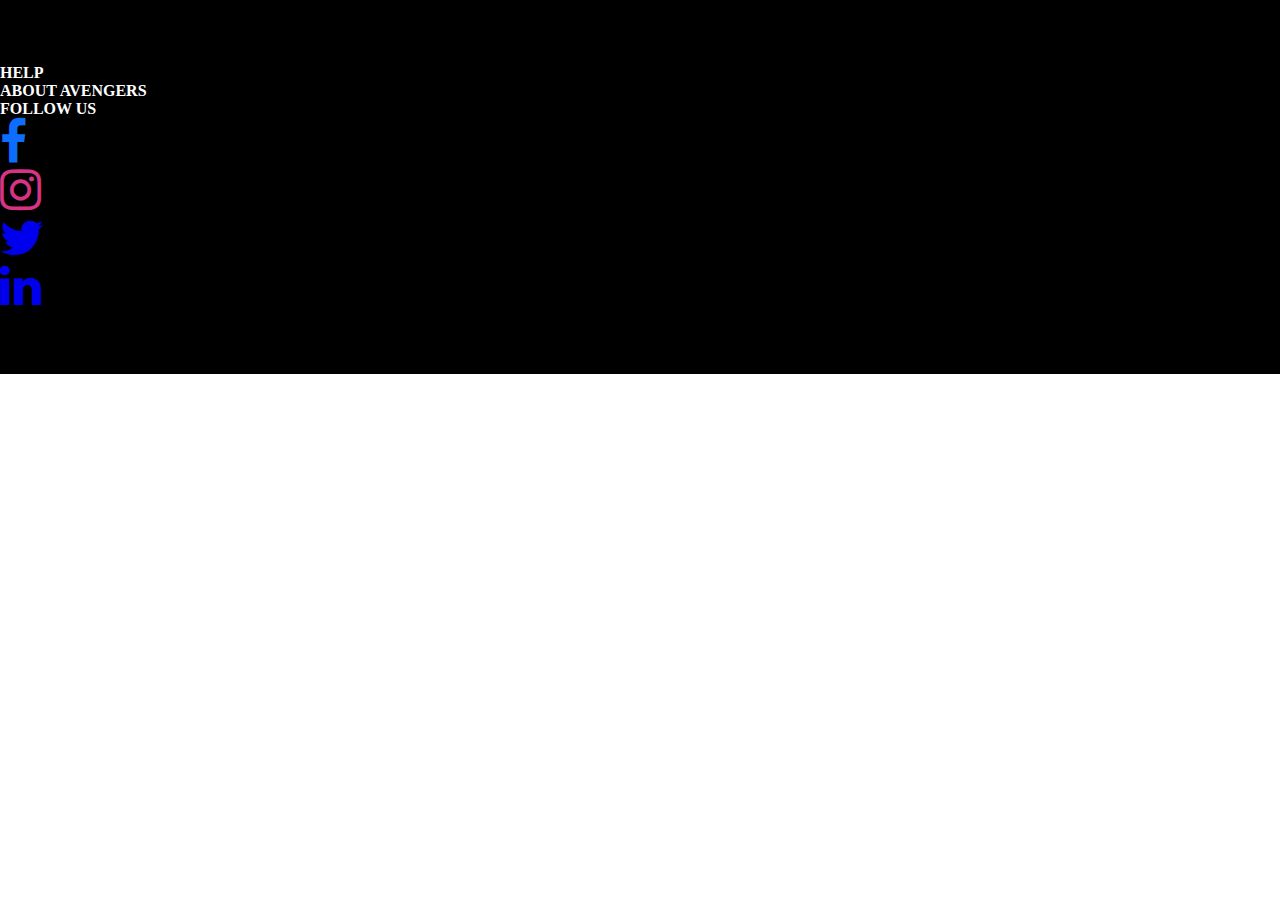
<file: main project/rough/footer/footer.html>
<!DOCTYPE html>
<html lang="en">
<head>
    <meta charset="UTF-8">
    <meta http-equiv="X-UA-Compatible" content="IE=edge">
    <meta name="viewport" content="width=device-width, initial-scale=1.0">
    <link href="https://cdn.jsdelivr.net/npm/bootstrap@5.1.3/dist/css/bootstrap.min.css" rel="stylesheet" integrity="sha384-1BmE4kWBq78iYhFldvKuhfTAU6auU8tT94WrHftjDbrCEXSU1oBoqyl2QvZ6jIW3" crossorigin="anonymous">
    <link rel="stylesheet" href="style.css">
    <link rel="stylesheet" href="https://cdnjs.cloudflare.com/ajax/libs/font-awesome/4.7.0/css/font-awesome.min.css">

    <title>Document</title>
</head>
<body>
   
    <div class="foot">
        <div class="container-fluid " >
            <h1></h1>
            <div class="row justify-content-evenly" id="foot">
                <div class="col-12 col-lg-3 ">
                    <p>HELP</p>
                    <p>ABOUT AVENGERS</p>
                </div>
                
                <div class="col-12  col-lg-6 " id="social ">
                    <p>FOLLOW US</p>
                    <div class="row align-items-center" id="social1">
                        <div class="col-3  col-md-2   "><a href="#" ><i class="fa  fa-3x fa-facebook" id="facebook"></i></a></div>
                        <div class="col-3  col-md-2  "><a href="#"><i class="fa fa-3x fa-instagram" id="insta"></i></a></div>
                        <div class="col-3  col-md-2  "><a href="#"><i class="fa fa-3x fa-twitter" id="twitter"></i></a></div>
                        <div class="col-3  col-md-2  "><a href="#"><i class="fa fa-3x fa-linkedin" id="linkedin"></i></a></div>
                    
                    </div>
                    
    
                </div>
            </div>
        </div>
    
    
    </div>
    <!-- Option 1: Bootstrap Bundle with Popper -->
    <script src="https://cdn.jsdelivr.net/npm/bootstrap@5.1.3/dist/js/bootstrap.bundle.min.js" integrity="sha384-ka7Sk0Gln4gmtz2MlQnikT1wXgYsOg+OMhuP+IlRH9sENBO0LRn5q+8nbTov4+1p" crossorigin="anonymous"></script>

</body>
</html>
</file>
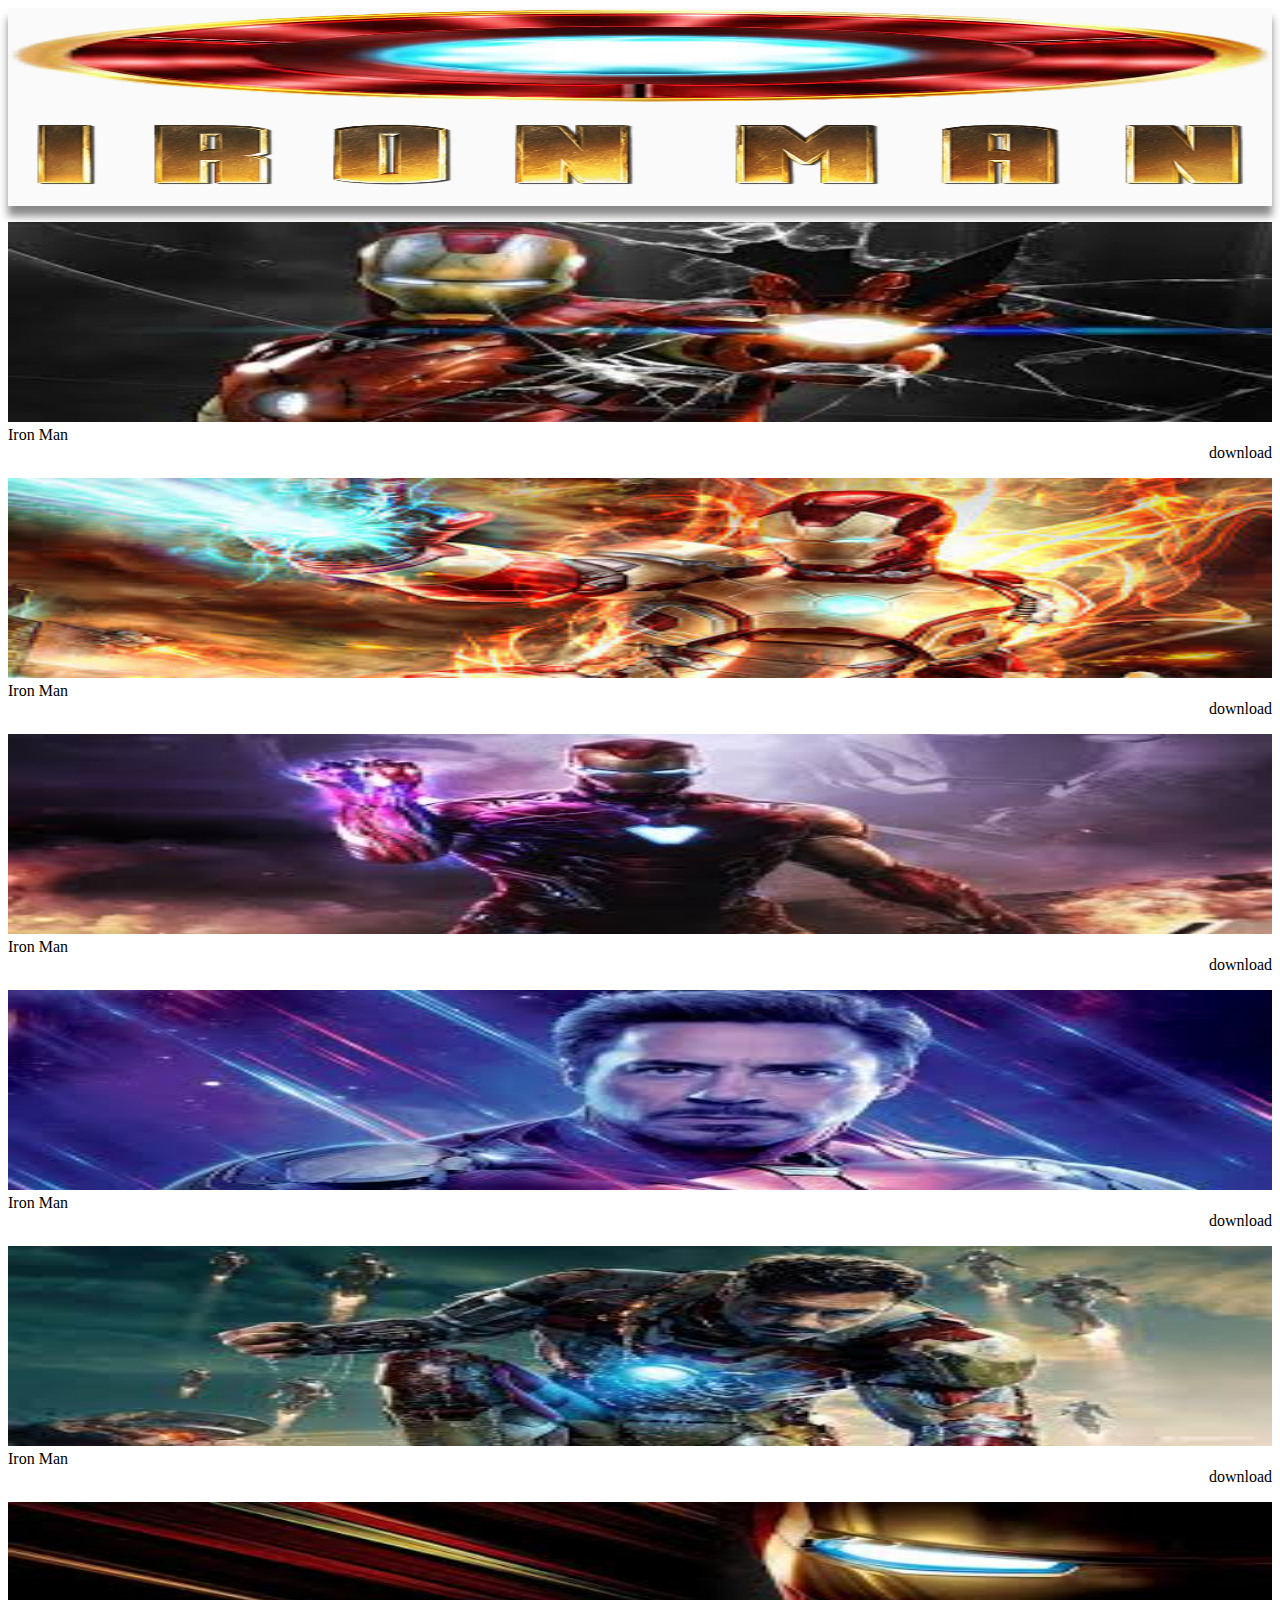
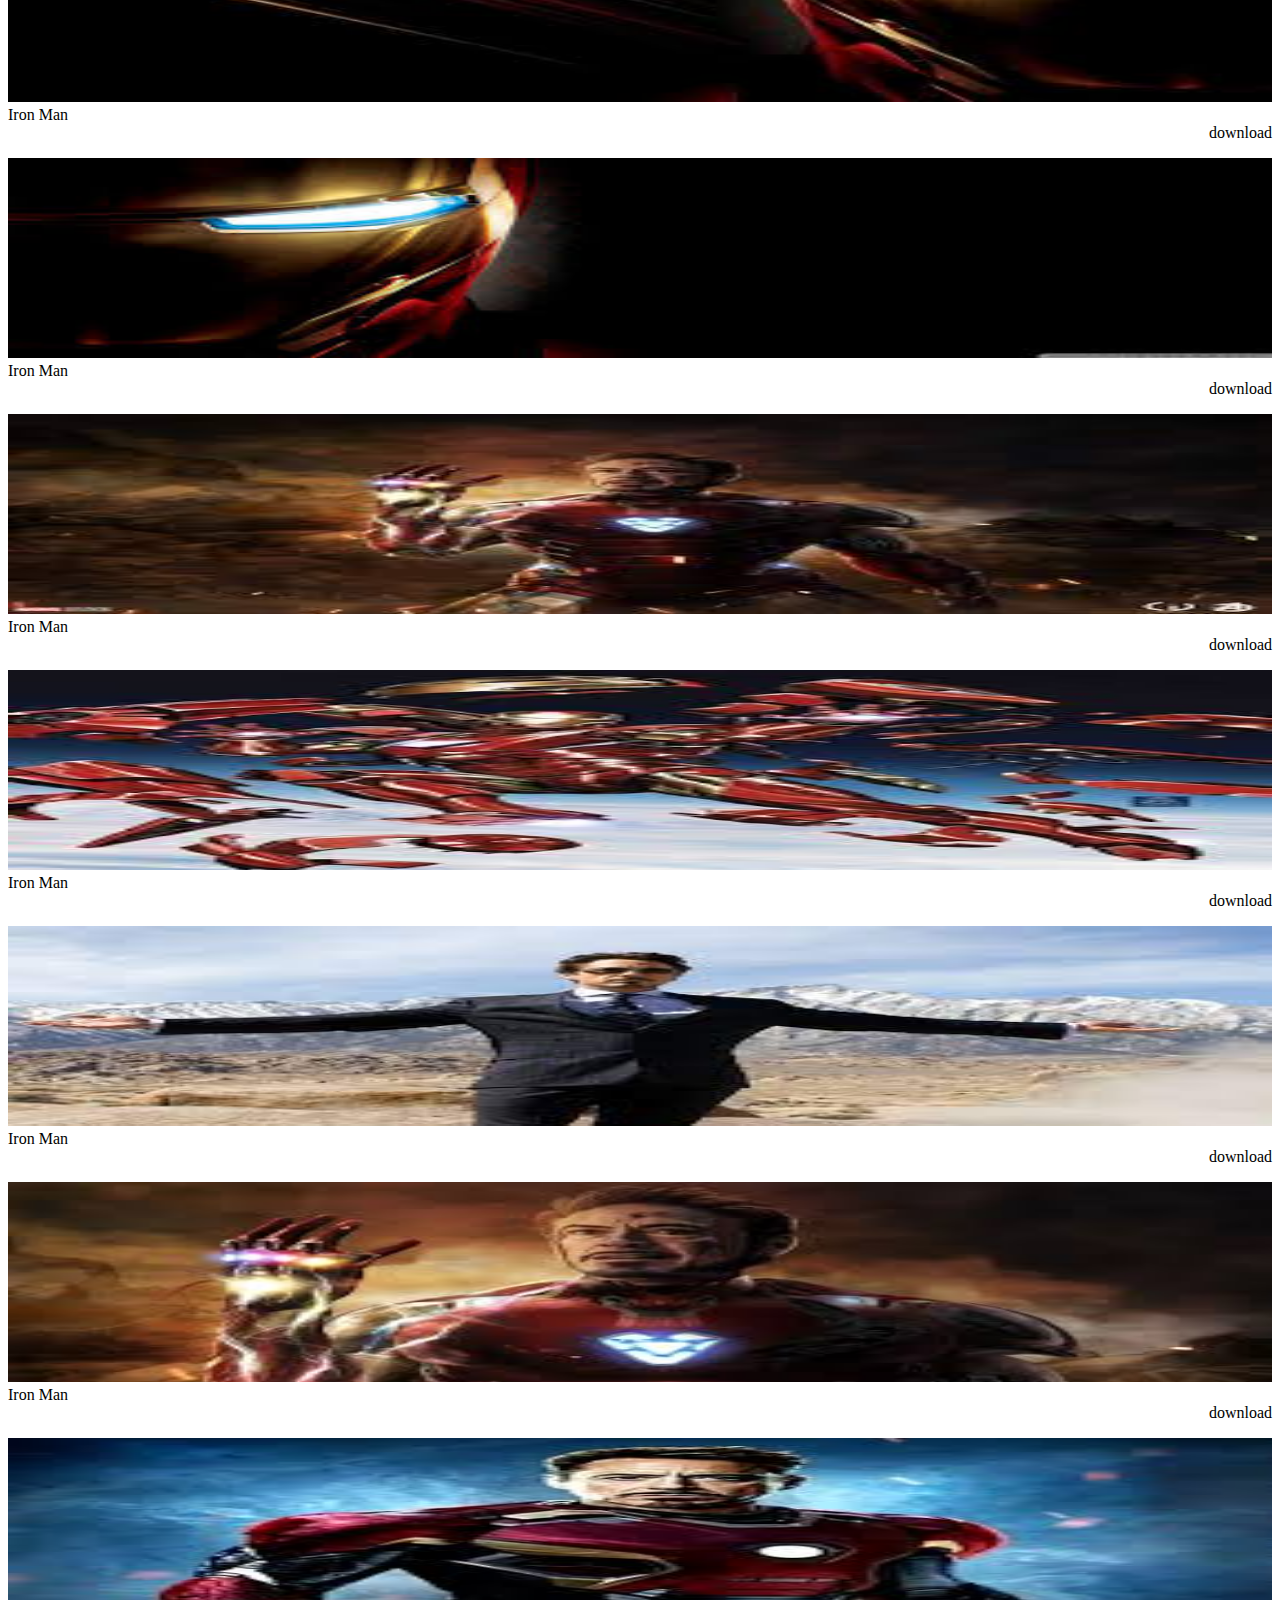
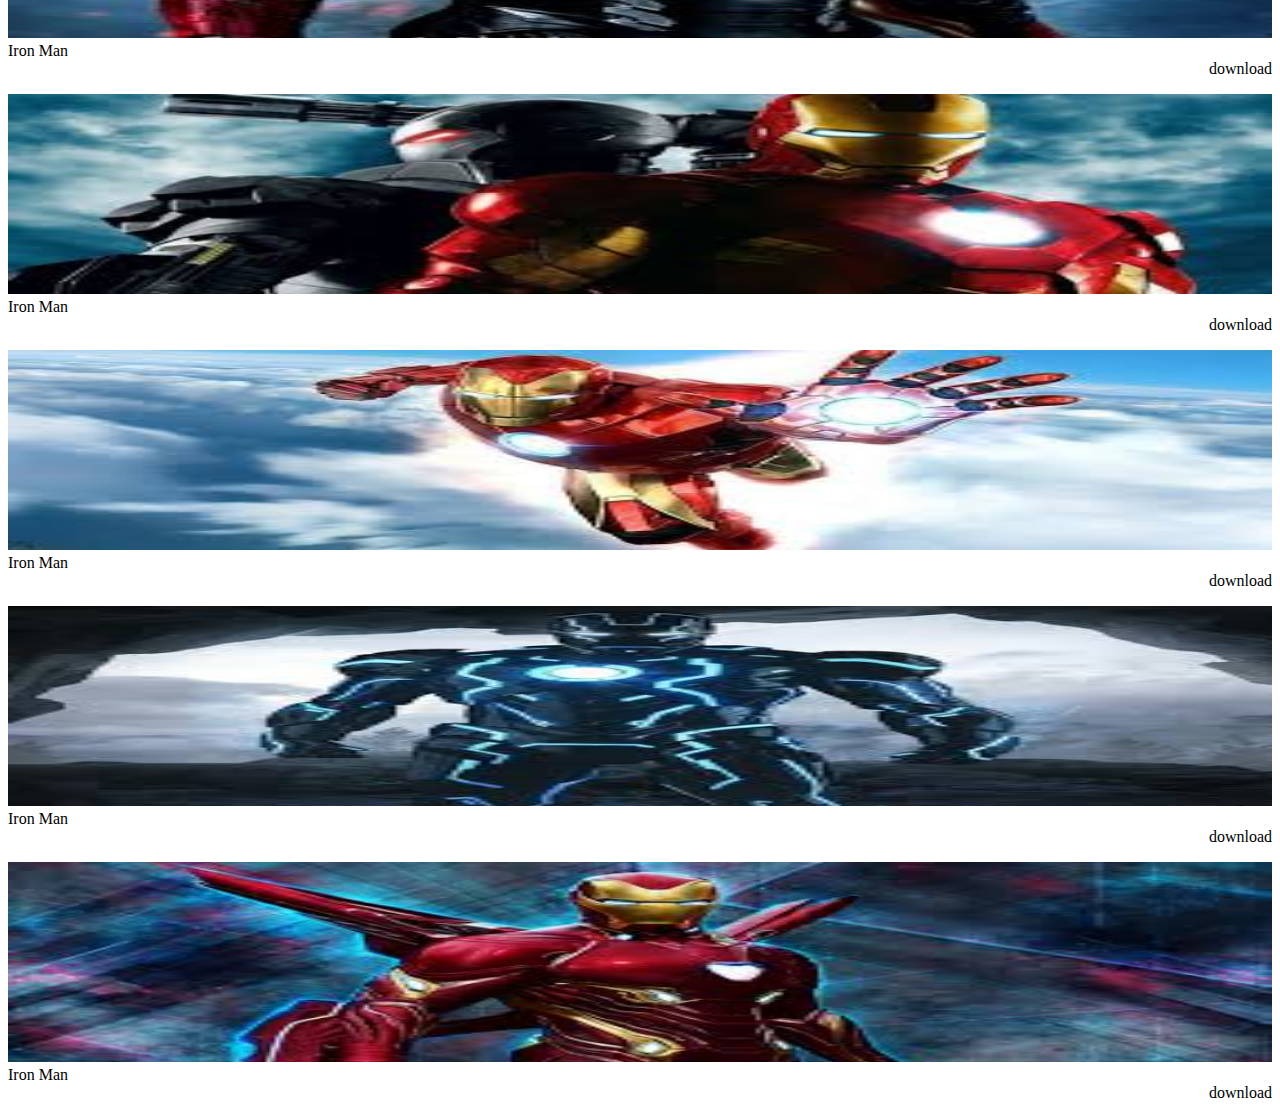
<file: main project/rough/iron man/iron man.html>
<!DOCTYPE html>
<html lang="en">
<head>
    <meta charset="UTF-8">
    <meta http-equiv="X-UA-Compatible" content="IE=edge">
    <meta name="viewport" content="width=device-width, initial-scale=1.0">
    <!-- Bootstrap CSS -->
    <link href="https://cdn.jsdelivr.net/npm/bootstrap@5.1.3/dist/css/bootstrap.min.css" rel="stylesheet" integrity="sha384-1BmE4kWBq78iYhFldvKuhfTAU6auU8tT94WrHftjDbrCEXSU1oBoqyl2QvZ6jIW3" crossorigin="anonymous">
    <link rel="stylesheet" href="style.css">
    <title>Document</title>
</head>
<body>
    <div class="container-fluid" id="rod">
        <div class="row" id="navbar">
            <div class="col-xl-1 col-lg-1 col-md-2 col-3 align-self-center" id="ironman" ><img src="iron1.png" alt="" id="logo1"></div>
            <div class="col-lg-3 col-md-5 col-9 align-self-center" id="logo2"><img src="logo.png" alt="" id="logo3"></div>
        </div>
        <div>
            <p></p>
        </div>
       
    </div>
    <div class="container-fluid">
        <div class="row">
            <div class="col-lg-3 col-md-6 " id="red"><div>
                <div>
                    <p></p>
                    <img src="i1.jpg" alt="" class="col-12" id="n1"></div>
                    <div class="row">
                        <div class="col-8" id="cap1">Iron Man</div>
                        <div class="col-4" id="d1">download</div>
                    </div>
                </div>
            </div>
       
            <div class="col-lg-3 col-md-6 " id="blue">
                <div>
                    <p></p>
                    <img src="i2.jpg" alt="" class="col-12" id="n1">
                    <div class="row">
                        <div class="col-8" id="cap1">Iron Man</div>
                        <div class="col-4" id="d1">download</div>
                    </div>
                </div>
            </div>
            <div class="col-lg-3 col-md-6 " id="brown">
                <div>
                    <p></p>
                    <img src="i3.jpg" alt="" class="col-12" id="n1">
                    <div class="row">
                        <div class="col-8" id="cap1">Iron Man</div>
                        <div class="col-4" id="d1">download</div>
                    </div>
                </div>
               
            </div>
            <div class="col-lg-3 col-md-6 " id="yellow">
                <div>
                    <p></p>
                    <img src="i8.jpg" alt="" class="col-12" id="n1">
                    <div class="row">
                        <div class="col-8" id="cap1">Iron Man</div>
                        <div class="col-4" id="d1">download</div>
                    </div>
                </div>
            </div>
        </div>
        <div>
           <p></p>
        </div>
        
        <div class="row">
            <div class="col-lg-3 col-md-6 " id="red"><div>
                <div>
                    <p></p>
                    <img src="i5.jpg" alt="" class="col-12" id="n1"></div>
                    <div class="row">
                        <div class="col-8" id="cap1">Iron Man</div>
                        <div class="col-4" id="d1">download</div>
                    </div>
                </div>
            </div>
       
            <div class="col-lg-3 col-md-6 " id="blue">
                <div>
                    <p></p>
                    <img src="i6.jpg" alt="" class="col-12" id="n1">
                    <div class="row">
                        <div class="col-8" id="cap1">Iron Man</div>
                        <div class="col-4" id="d1">download</div>
                    </div>
                </div>
            </div>
            <div class="col-lg-3 col-md-6 " id="brown">
                <div>
                    <p></p>
                    <img src="i7.jpg" alt="" class="col-12" id="n1">
                    <div class="row">
                        <div class="col-8" id="cap1">Iron Man</div>
                        <div class="col-4" id="d1">download</div>
                    </div>
                </div>
               
            </div>
            <div class="col-lg-3 col-md-6 " id="yellow">
                <div>
                    <p></p>
                    <img src="i4.jpg" alt="" class="col-12" id="n1">
                    <div class="row">
                        <div class="col-8" id="cap1"><a  href="#" id="iron2">Iron Man</a></div>
                        <div class="col-4" id="d1">download</div>
                    </div>
                </div>
            </div>
        </div>
    </div>
    <div class="row">
        <div class="col-lg-3 col-md-6 " id="red"><div>
            <div>
                <p></p>
                <img src="i9.jpg" alt="" class="col-12" id="n1"></div>
                <div class="row">
                    <div class="col-8" id="cap1">Iron Man</div>
                    <div class="col-4" id="d1">download</div>
                </div>
            </div>
        </div>
   
        <div class="col-lg-3 col-md-6 " id="blue">
            <div>
                <p></p>
                <img src="i10.jpg" alt="" class="col-12" id="n1">
                <div class="row">
                    <div class="col-8" id="cap1">Iron Man</div>
                    <div class="col-4" id="d1">download</div>
                </div>
            </div>
        </div>
        <div class="col-lg-3 col-md-6 " id="brown">
            <div>
                <p></p>
                <img src="i11.jpg" alt="" class="col-12" id="n1">
                <div class="row">
                    <div class="col-8" id="cap1">Iron Man</div>
                    <div class="col-4" id="d1">download</div>
                </div>
            </div>
           
        </div>
        <div class="col-lg-3 col-md-6 " id="yellow">
            <div>
                <p></p>
                <img src="i12.jpg" alt="" class="col-12" id="n1">
                <div class="row">
                    <div class="col-8" id="cap1">Iron Man</div>
                    <div class="col-4" id="d1">download</div>
                </div>
            </div>
        </div>
    </div>
    <div>
       <p></p>
    </div>
    
    <div class="row">
        <div class="col-lg-3 col-md-6 " id="red"><div>
            <div>
                <p></p>
                <img src="i13.jpg" alt="" class="col-12" id="n1"></div>
                <div class="row">
                    <div class="col-8" id="cap1">Iron Man</div>
                    <div class="col-4" id="d1">download</div>
                </div>
            </div>
        </div>
   
        <div class="col-lg-3 col-md-6 " id="blue">
            <div>
                <p></p>
                <img src="i14.jpg" alt="" class="col-12" id="n1">
                <div class="row">
                    <div class="col-8" id="cap1">Iron Man</div>
                    <div class="col-4" id="d1">download</div>
                </div>
            </div>
        </div>
        <div class="col-lg-3 col-md-6 " id="brown">
            <div>
                <p></p>
                <img src="i15.jpg" alt="" class="col-12" id="n1">
                <div class="row">
                    <div class="col-8" id="cap1">Iron Man</div>
                    <div class="col-4" id="d1">download</div>
                </div>
            </div>
           
        </div>
        <div class="col-lg-3 col-md-6 " id="yellow">
            <div>
                <p></p>
                <img src="i16.jpg" alt="" class="col-12" id="n1">
                <div class="row">
                    <div class="col-8" id="cap1"><a  href="#" id="iron2">Iron Man</a></div>
                    <div class="col-4" id="d1">download</div>
                </div>
            </div>
        </div>
    </div>
</div>
    
    
    
    
    <!-- Option 1: Bootstrap Bundle with Popper -->
     <script src="https://cdn.jsdelivr.net/npm/bootstrap@5.1.3/dist/js/bootstrap.bundle.min.js" integrity="sha384-ka7Sk0Gln4gmtz2MlQnikT1wXgYsOg+OMhuP+IlRH9sENBO0LRn5q+8nbTov4+1p" crossorigin="anonymous"></script>

    
</body>
</html>
</file>
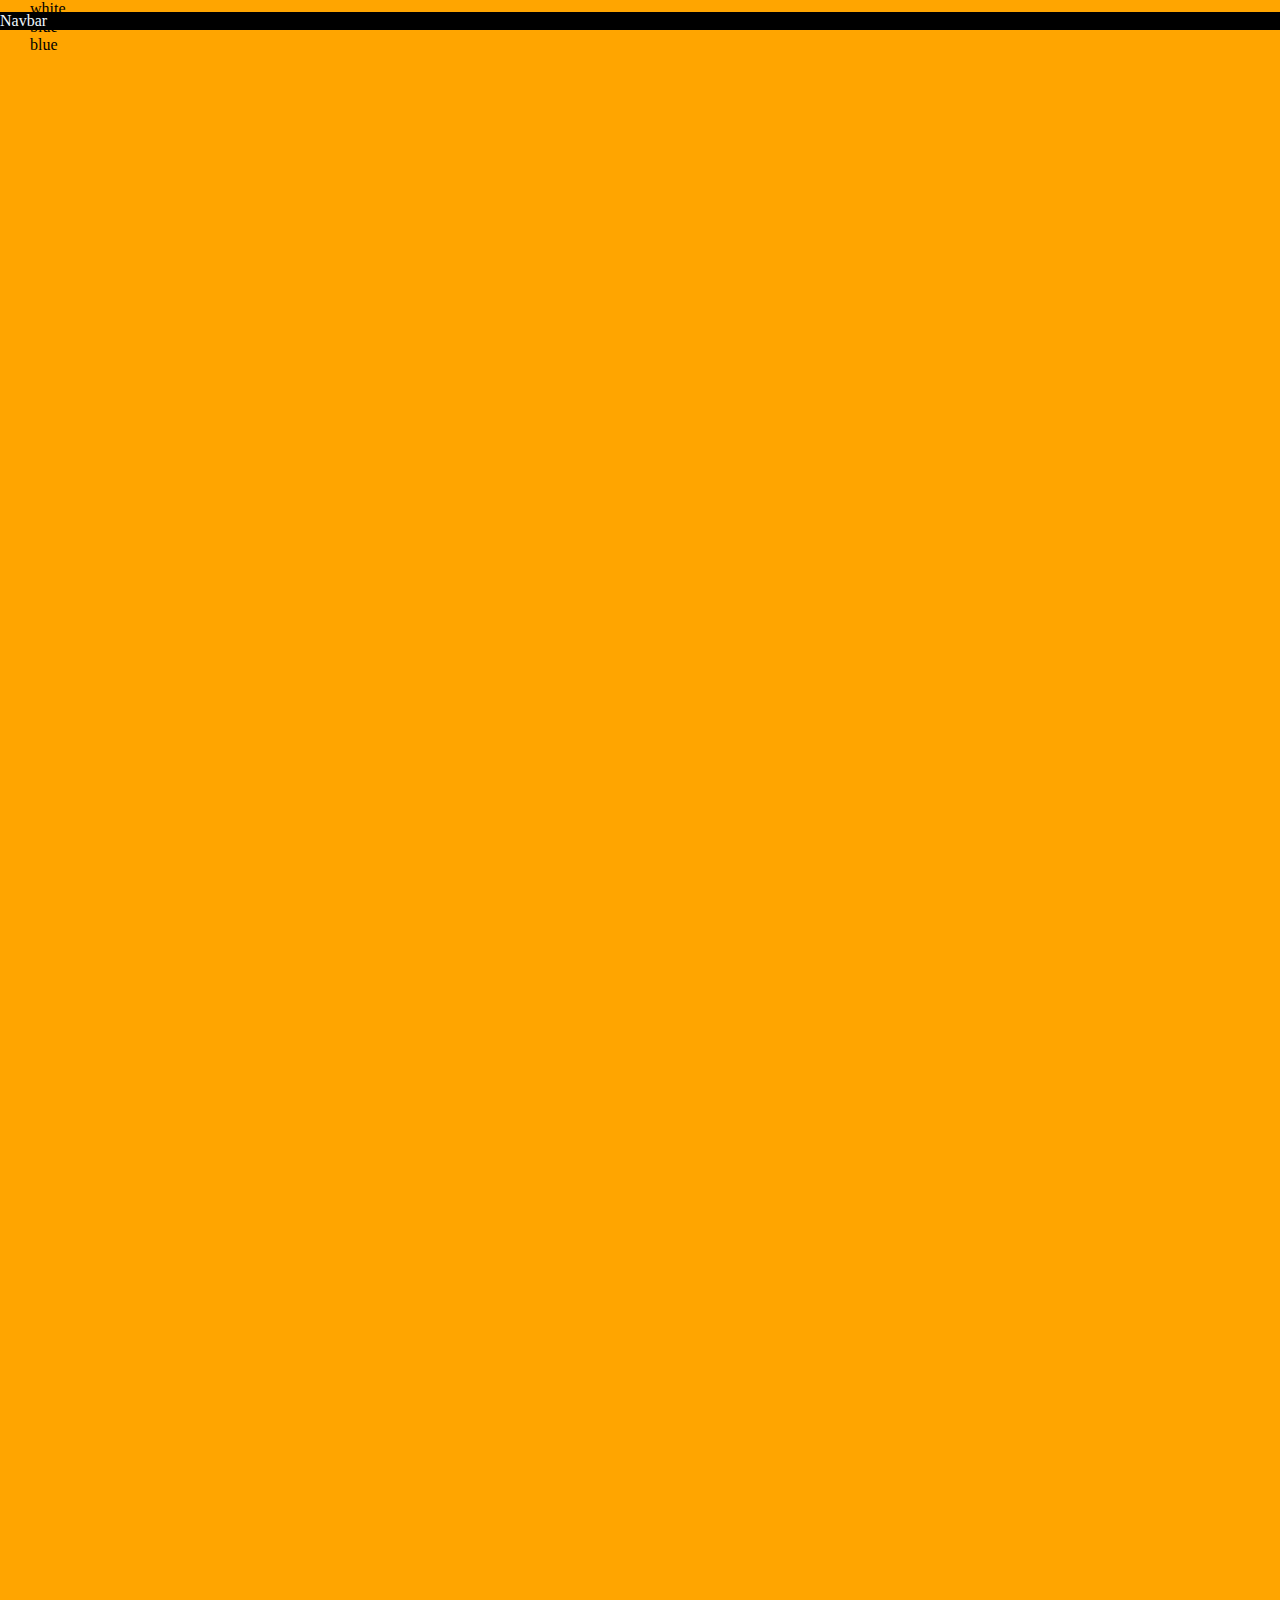
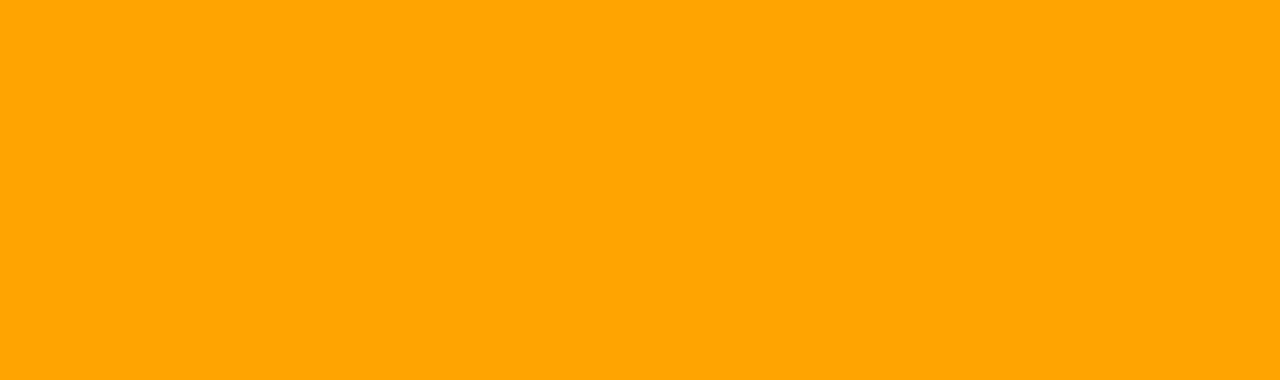
<file: main project/rough/javascript/navbar.html>
<!DOCTYPE html>
<html lang="en">
<head>
    <meta charset="UTF-8">
    <meta http-equiv="X-UA-Compatible" content="IE=edge">
    <meta name="viewport" content="width=device-width, initial-scale=1.0">
        <!-- Bootstrap CSS -->
    <link href="https://cdn.jsdelivr.net/npm/bootstrap@5.1.3/dist/css/bootstrap.min.css" rel="stylesheet" integrity="sha384-1BmE4kWBq78iYhFldvKuhfTAU6auU8tT94WrHftjDbrCEXSU1oBoqyl2QvZ6jIW3" crossorigin="anonymous">
    <link rel="stylesheet" href="style.css">
    <title>Document</title>
</head>
<body>
    
    <div id="menu" >
        <nav class="navbar " id="navbar1">
            <span class="navbar-brand mb-0 h1" >Navbar</span>
        </nav>
        
    </div>

    <div class="row">
       <div class="col-12 bg-success"> white</div>
       <div class="col-12"> blue</div>
       <div class="col-12 bg-danger"> blue</div>
    </div>
 
     <!-- Option 1: Bootstrap Bundle with Popper -->
     <script src="https://cdn.jsdelivr.net/npm/bootstrap@5.1.3/dist/js/bootstrap.bundle.min.js" integrity="sha384-ka7Sk0Gln4gmtz2MlQnikT1wXgYsOg+OMhuP+IlRH9sENBO0LRn5q+8nbTov4+1p" crossorigin="anonymous"></script>
     <script>
        let navBar= document.getElementById("navbar1");
        window.addEventListener("scroll",function(){
            if(window.pageYOffset >= 300){
                navBar.classList.add('sticky');
                navBar.classList.remove('navbar');
            }
            else{
                navBar.classList.remove('sticky');
                navBar.classList.add('navbar');
            }
        })
  </script>
</body>
</html>
</file>
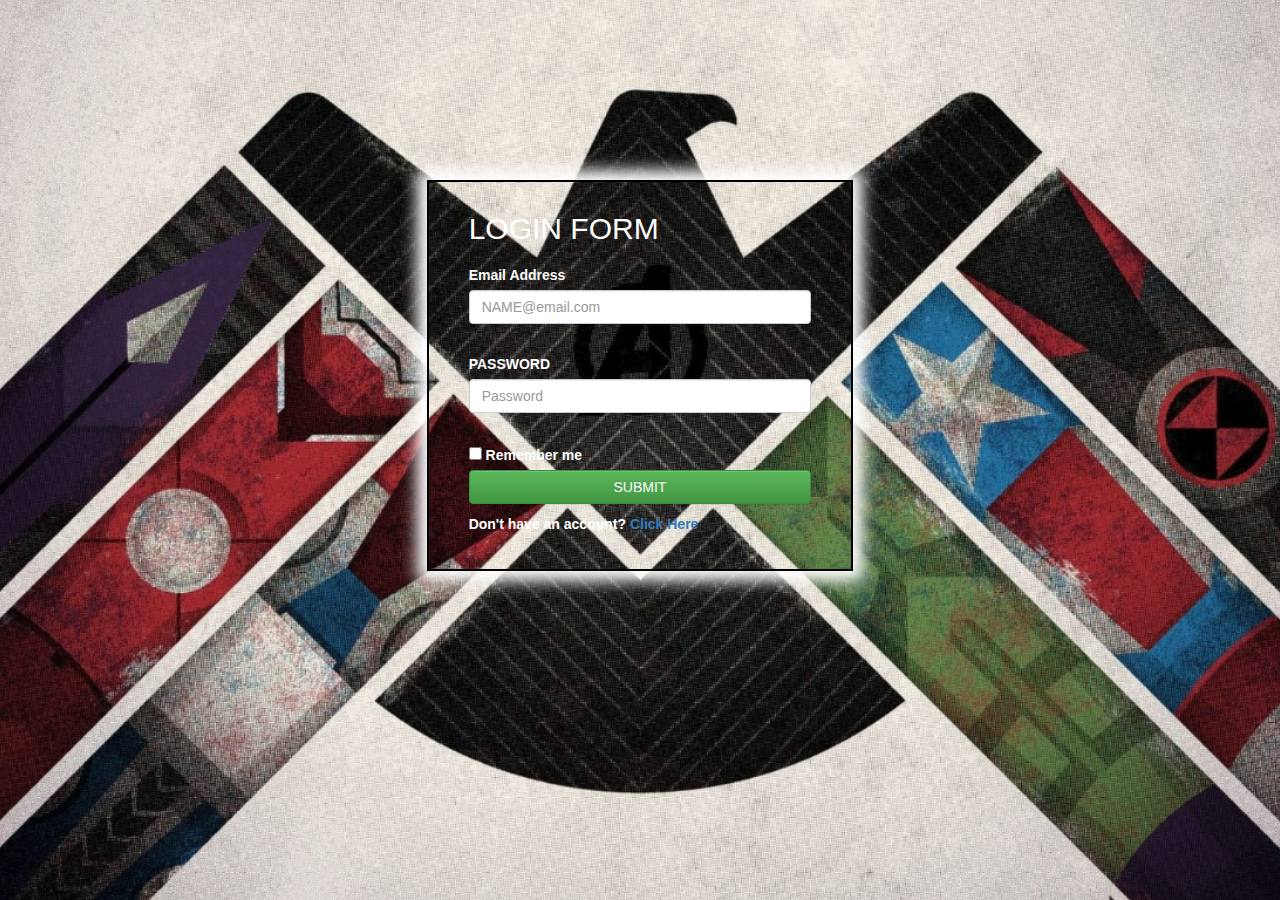
<file: main project/rough/sign up/signup.html>
<!DOCTYPE html>
<html lang="en">
<head>
    <meta charset="UTF-8">
    <meta http-equiv="X-UA-Compatible" content="IE=edge">
    <meta name="viewport" content="width=device-width, initial-scale=1.0">
    <script src="https://code.jquery.com/jquery-3.6.0.min.js" integrity="sha256-/xUj+3OJU5yExlq6GSYGSHk7tPXikynS7ogEvDej/m4=" crossorigin="anonymous"></script>
     <!-- Bootstrap CSS -->
     <link href="https://cdn.jsdelivr.net/npm/bootstrap@5.1.3/dist/css/bootstrap.min.css" rel="stylesheet" integrity="sha384-1BmE4kWBq78iYhFldvKuhfTAU6auU8tT94WrHftjDbrCEXSU1oBoqyl2QvZ6jIW3" crossorigin="anonymous">
     <link rel="stylesheet" href="style.css">
     <link rel="stylesheet" href="https://cdn.jsdelivr.net/npm/bootstrap@3.4.1/dist/css/bootstrap.min.css" integrity="sha384-HSMxcRTRxnN+Bdg0JdbxYKrThecOKuH5zCYotlSAcp1+c8xmyTe9GYg1l9a69psu" crossorigin="anonymous">
    
<!-- Optional theme -->
<link rel="stylesheet" href="https://cdn.jsdelivr.net/npm/bootstrap@3.4.1/dist/css/bootstrap-theme.min.css" integrity="sha384-6pzBo3FDv/PJ8r2KRkGHifhEocL+1X2rVCTTkUfGk7/0pbek5mMa1upzvWbrUbOZ" crossorigin="anonymous">
    <title>Document</title>
</head>
<body onload="">
    <div class="signup ">
        <div class="container-fluid">

           <div class="row">
            <div class="col-md-4 col-12 col-xs-12"></div>
            <div class="col-md-4 col-12 col-xs-12" id="login">
                <h2>LOGIN FORM</h2>
                <form action="">
                    <h1></h1>
                    <label for="#"  class="form-label">Email Address</label><br>
                    <input type="email" id="text" class="form-control" placeholder="NAME@email.com"><br>
                    <p id="check1"></p>
                    <label for="" class="">PASSWORD</label><BR>
                    <input type="password" id="passwd" placeholder="Password" class="form-control"><br>
                    <p id="check2"></p>
                    <div class="form-check">
                        <input type="checkbox" class="form-check-input" id="flexCheckDefault">
                        <label for=""class="form-check-label">Remember me</label>
                    </div>
                    <div>
                        <button  type="button" onclick="validate()" class="btn btn-success btn-block">SUBMIT</button>
                    </div>
                    <p></p>
                    <div>
                        <label for="">Don't have an account? <a href="#">Click Here </a></label>
                    </div>

                </form>
            </div>
           
           </div>
        </div>
    </div>



    <!-- Option 1: Bootstrap Bundle with Popper -->
    <script src="https://cdn.jsdelivr.net/npm/bootstrap@5.1.3/dist/js/bootstrap.bundle.min.js" integrity="sha384-ka7Sk0Gln4gmtz2MlQnikT1wXgYsOg+OMhuP+IlRH9sENBO0LRn5q+8nbTov4+1p" crossorigin="anonymous"></script>
    
    <!-- Latest compiled and minified JavaScript -->
    <script src="https://cdn.jsdelivr.net/npm/bootstrap@3.4.1/dist/js/bootstrap.min.js" integrity="sha384-aJ21OjlMXNL5UyIl/XNwTMqvzeRMZH2w8c5cRVpzpU8Y5bApTppSuUkhZXN0VxHd" crossorigin="anonymous"></script>

    <script src="script.js"></script>
</body>
</html>
</file>
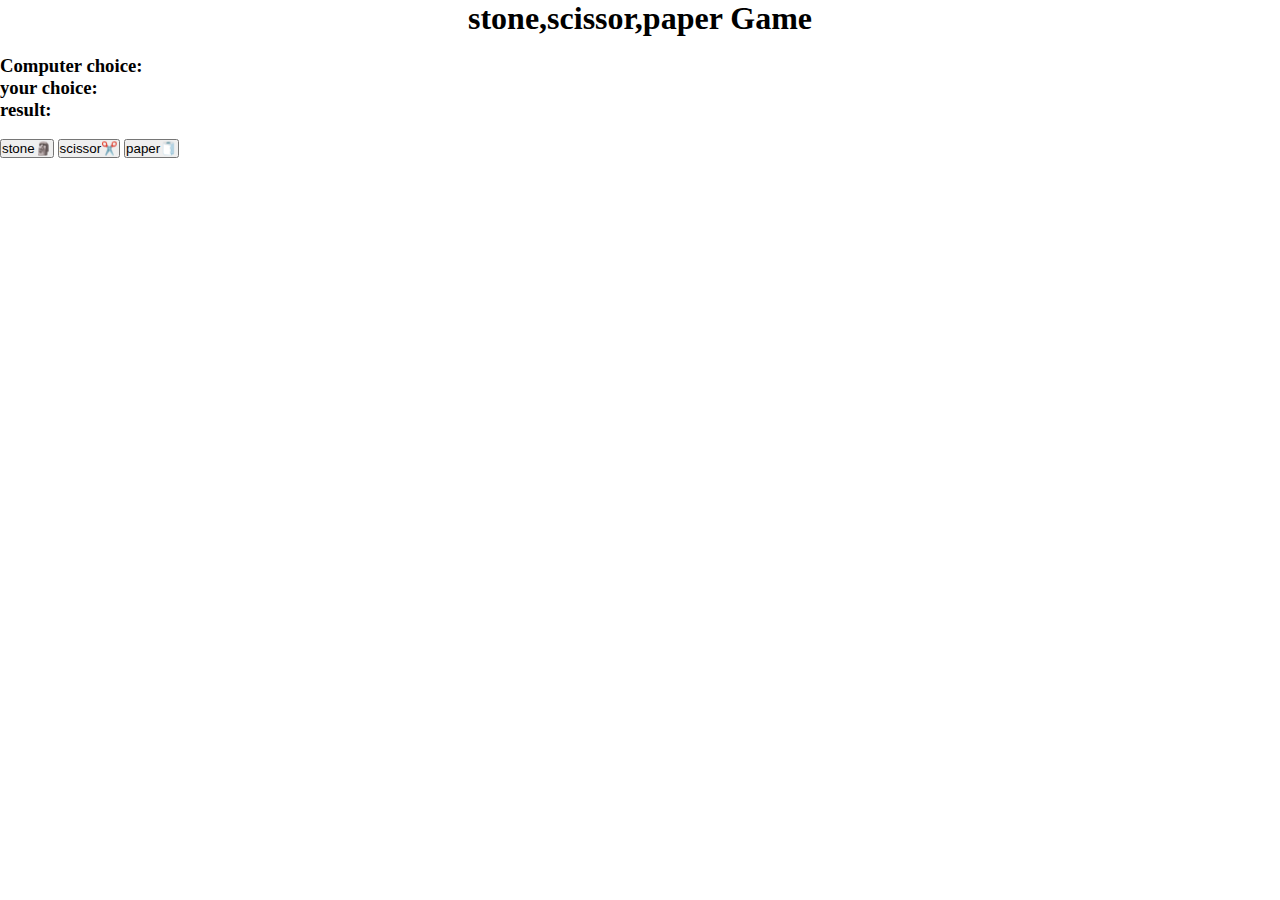
<file: main project/rough/stone,scissor,paper/pratice.html>
<!DOCTYPE html>
<html lang="en">
<head>
    <meta charset="UTF-8">
    <meta http-equiv="X-UA-Compatible" content="IE=edge">
    <meta name="viewport" content="width=device-width, initial-scale=1.0">
     <!-- Bootstrap CSS -->
     <link href="https://cdn.jsdelivr.net/npm/bootstrap@5.1.3/dist/css/bootstrap.min.css" rel="stylesheet" integrity="sha384-1BmE4kWBq78iYhFldvKuhfTAU6auU8tT94WrHftjDbrCEXSU1oBoqyl2QvZ6jIW3" crossorigin="anonymous">
   
    <link rel="stylesheet" href="style.css">
    <title>Document</title>
</head>
<body>
     <div class="container-fluid">
         <div class="row">
             <div class="col-3"></div>
             <div class="col-6">
                <h1 class="">stone,scissor,paper Game</h1>
                <br/>
                <h3>Computer choice: <span id="computer-coice"></span></h3>
                <h3>your choice: <span id="user-choice"></span></h3>
                <h3>result: <span id="result"></span></h3>
                <br>
                <button class="same" onclick="displaY1()" id="stone">stone🗿</button>
                <button class="same" onclick="displaY2()" id="scissor">scissor✂️</button>
                <button class="same" onclick="displaY3()" id="paper">paper🧻</button>
        
             </div>
         </div>
     </div>
    <script src="script.js"></script>
    
</body>
</html>
</file>
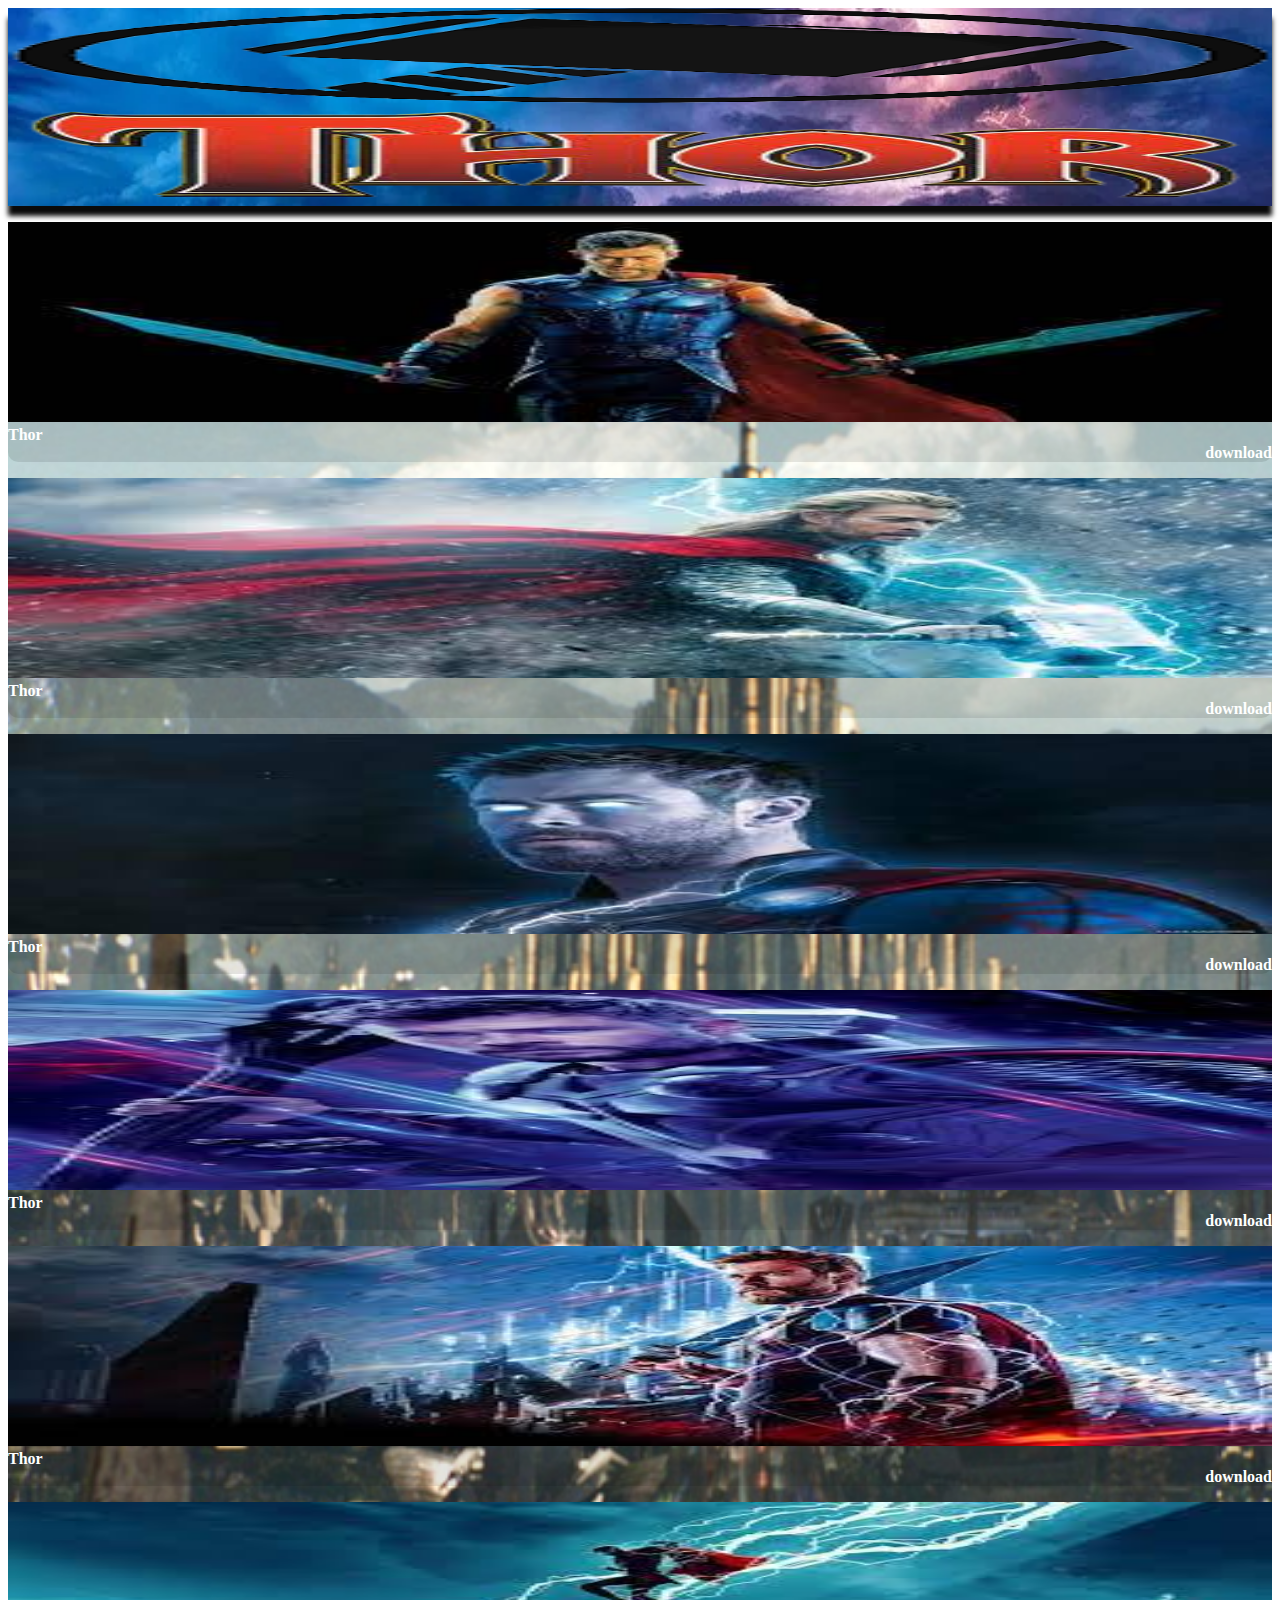
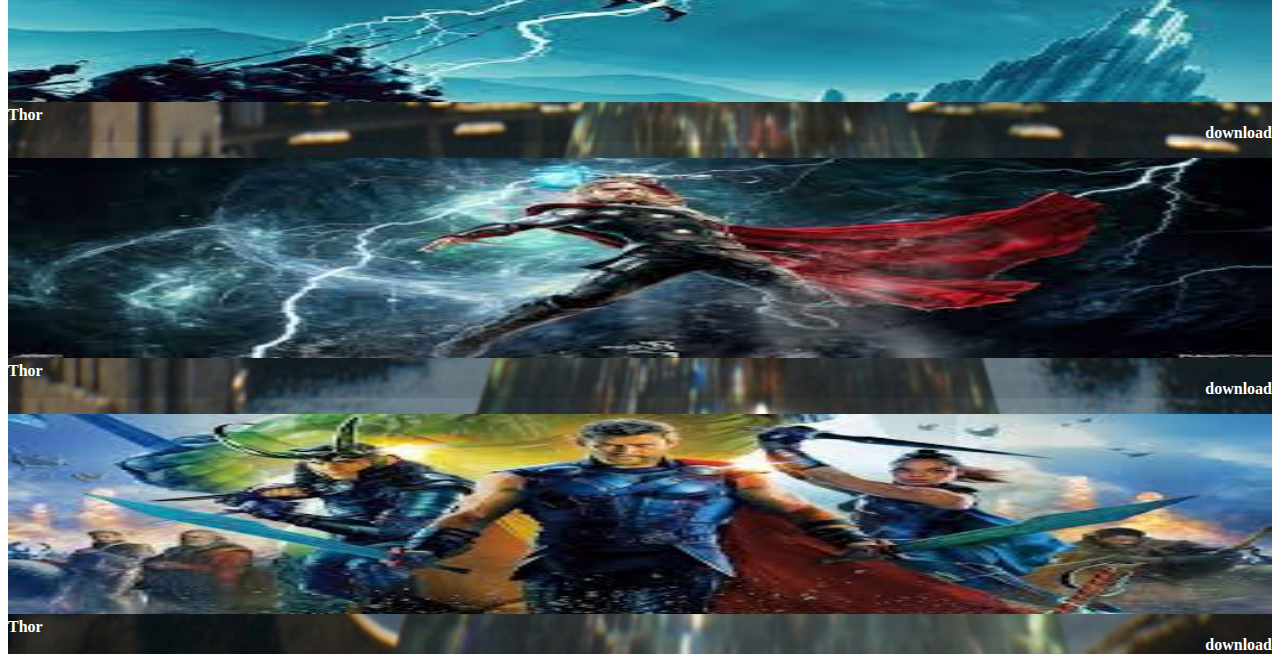
<file: main project/rough/thor/thor.html>
<!DOCTYPE html>
<html lang="en">
<head>
    <meta charset="UTF-8">
    <meta http-equiv="X-UA-Compatible" content="IE=edge">
    <meta name="viewport" content="width=device-width, initial-scale=1.0">
    <!-- Bootstrap CSS -->
    <link href="https://cdn.jsdelivr.net/npm/bootstrap@5.1.3/dist/css/bootstrap.min.css" rel="stylesheet" integrity="sha384-1BmE4kWBq78iYhFldvKuhfTAU6auU8tT94WrHftjDbrCEXSU1oBoqyl2QvZ6jIW3" crossorigin="anonymous">
    <link rel="stylesheet" href="style.css">
    <title>Document</title>
</head>
<body>
    <div class="container-fluid" id="rod">
        <div class="row" id="navbar">
            <div class="col-xl-1 col-lg-1 col-md-2 col-3 align-self-center" id="thor" ><img src="icon.png" alt="" id="logo1"></div>
            <div class="col-lg-3 col-md-5 col-5 align-self-center" id="logo2"><img src="logo.png" alt="" id="logo3"></div>
        </div>
        <div>                                                          
            <p></p>
        </div>
       
    </div>
    <div class="container-fluid bg">
        <div class="row">
            <div class="col-lg-3 col-md-6 " id="red"><div>
                <div>
                    <p></p>
                    <img src="t1.jpg" alt="" class="col-12" id="n1"></div>
                    <div class="row">
                        <div class="col-8" id="cap1">Thor</div>
                        <div class="col-4" id="d1">download</div>
                    </div>
                </div>
            </div>
       
            <div class="col-lg-3 col-md-6 " id="blue">
                <div>
                    <p></p>
                    <img src="t2.jpg" alt="" class="col-12" id="n1">
                    <div class="row">
                        <div class="col-8" id="cap1">Thor</div>
                        <div class="col-4" id="d1">download</div>
                    </div>
                </div>
            </div>
            <div class="col-lg-3 col-md-6 " id="brown">
                <div>
                    <p></p>
                    <img src="t3.jpg" alt="" class="col-12" id="n1">
                    <div class="row">
                        <div class="col-8" id="cap1">Thor</div>
                        <div class="col-4" id="d1">download</div>
                    </div>
                </div>
               
            </div>
            <div class="col-lg-3 col-md-6 " id="yellow">
                <div>
                    <p></p>
                    <img src="t4.jpg" alt="" class="col-12" id="n1">
                    <div class="row">
                        <div class="col-8" id="cap1">Thor</div>
                        <div class="col-4" id="d1">download</div>
                    </div>
                </div>
            </div>
        </div>
        <div>
           <p></p>
        </div>
        
        <div class="row">
            <div class="col-lg-3 col-md-6 " id="red"><div>
                <div>
                    <p></p>
                    <img src="t5.jpg" alt="" class="col-12" id="n1"></div>
                    <div class="row">
                        <div class="col-8" id="cap1">Thor</div>
                        <div class="col-4" id="d1">download</div>
                    </div>
                </div>
            </div>
       
            <div class="col-lg-3 col-md-6 " id="blue">
                <div>
                    <p></p>
                    <img src="t6.jpg" alt="" class="col-12" id="n1">
                    <div class="row">
                        <div class="col-8" id="cap1">Thor</div>
                        <div class="col-4" id="d1">download</div>
                    </div>
                </div>
            </div>
            <div class="col-lg-3 col-md-6 " id="brown">
                <div>
                    <p></p>
                    <img src="t7.jpg" alt="" class="col-12" id="n1">
                    <div class="row">
                        <div class="col-8" id="cap1">Thor</div>
                        <div class="col-4" id="d1">download</div>
                    </div>
                </div>
               
            </div>
            <div class="col-lg-3 col-md-6 " id="yellow">
                <div>
                    <p></p>
                    <img src="t8.jpg" alt="" class="col-12" id="n1">
                    <div class="row">
                        <div class="col-8" id="cap1"><a  href="#" id="thor1">Thor</a></div>
                        <div class="col-4" id="d1">download</div>
                    </div>
                </div>
            </div>
        </div>
    </div>
    
    
    
    
    <!-- Option 1: Bootstrap Bundle with Popper -->
     <script src="https://cdn.jsdelivr.net/npm/bootstrap@5.1.3/dist/js/bootstrap.bundle.min.js" integrity="sha384-ka7Sk0Gln4gmtz2MlQnikT1wXgYsOg+OMhuP+IlRH9sENBO0LRn5q+8nbTov4+1p" crossorigin="anonymous"></script>

    
</body>
</html>
</file>
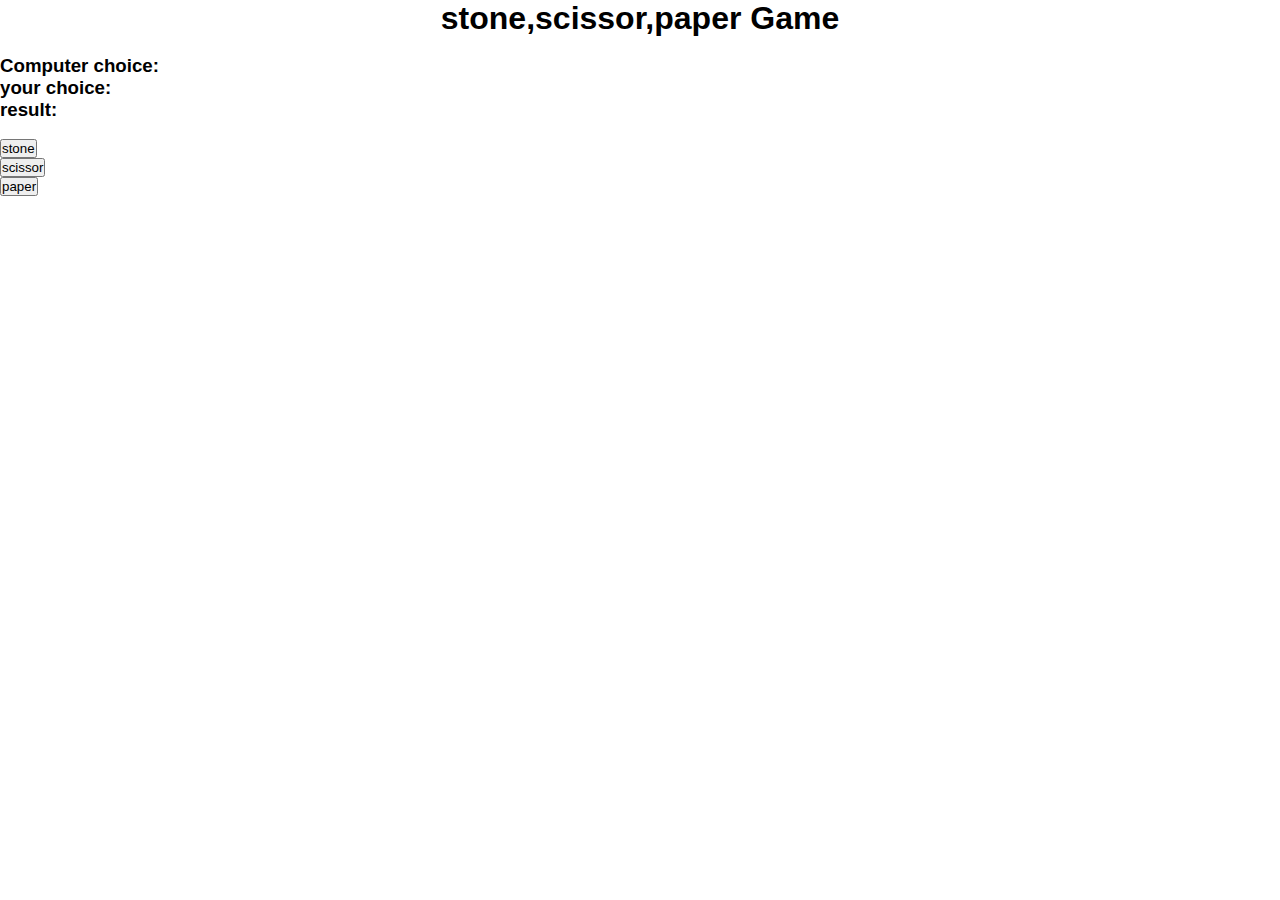
<file: main project/rough/games/rsp/pratice.html>
<!DOCTYPE html>
<html lang="en">
<head>
    <meta charset="UTF-8">
    <meta http-equiv="X-UA-Compatible" content="IE=edge">
    <meta name="viewport" content="width=device-width, initial-scale=1.0">
     <!-- Bootstrap CSS -->
     <link href="https://cdn.jsdelivr.net/npm/bootstrap@5.1.3/dist/css/bootstrap.min.css" rel="stylesheet" integrity="sha384-1BmE4kWBq78iYhFldvKuhfTAU6auU8tT94WrHftjDbrCEXSU1oBoqyl2QvZ6jIW3" crossorigin="anonymous">
   
    <link rel="stylesheet" href="style.css">
    <title>Document</title>
</head>
<body>
    <div class="container-fluid "  id="game">
        <div class="row">
            <div class="col-3"></div>
            <div class="col-6"  >
                <h1>stone,scissor,paper Game</h1>
                <br/>
                <h3>Computer choice: <span id="computer-coice"></span></h3>
                <h3>your choice: <span id="user-choice"></span></h3>
                <h3>result: <span id="result"></span></h3>
                <br>
                <div class="row self-align-center">
                    <div class="col"><button class="same" onclick="displaY1()" id="stone">stone</button></div>
                    <div class="col"><button class="same" onclick="displaY2()" id="scissor">scissor</button></div> 
                    <div class="col"><button class="same" onclick="displaY3()" id="paper">paper</button></div> 
                </div>
            </div>
        </div>
    </div>
     <!-- Option 1: Bootstrap Bundle with Popper -->
     <script src="https://cdn.jsdelivr.net/npm/bootstrap@5.1.3/dist/js/bootstrap.bundle.min.js" integrity="sha384-ka7Sk0Gln4gmtz2MlQnikT1wXgYsOg+OMhuP+IlRH9sENBO0LRn5q+8nbTov4+1p" crossorigin="anonymous"></script>

    <script src="script.js"></script>
    
</body>
</html>
</file>
<file: main project/rough/about/style.css>
*{
    margin:0px;
    padding:0px;
}
#avenger{
    width:100%;
    height:100%;
    
}
#av1{
    
    border-radius:20px;
    height: 40%;
    padding-top: 15px;
    padding-left:10%;
    padding-right: 10%;
    padding-bottom: 15px;
}
#av3{
    text-align: justify;
    padding:15px 20px;
    font-family: 'Times New Roman', Times, serif;
    font-weight: bold;
}
</file>
<file: main project/rough/black widow/style.css>
#rod{
    background-color:#fafafa;
    box-shadow: 0px 10px 8px  #888888;
    height:100%;

   
    
}
#navbar{
    height:16%;
}


#logo1{
    width:100%;
    height:95px;
}


#logo3{
    width:100%;
    height:95px;
  
    
}
#red{
    background-color: rgb(255, 255, 255);
    border-radius: 10px;
    
}


#blue{
    background-color: rgb(255, 255, 255);
  
    border-radius: 10px;
}

#brown{
    background-color: rgb(255, 255, 255);
    border-radius: 10px;
}

#yellow{
    background-color: rgb(255, 255, 255);
    color: black;
    border-radius: 10px;
}
#n1{
   
   width:100%;
   height:200px;
   transition: 200ms;
}
#cap1{
    padding-top: 2%;
    text-align:left;
    color: black;
    text-decoration: none;
}

#d1{
    text-align:right;
    padding-top: 2%;
    
}
a{
    color: black;
    text-decoration: none;
}
#n1:hover{
    transform: scale(1.1);
}
</file>
<file: main project/rough/captain america/style.css>
#rod{
    background-color:#fafafa;
    box-shadow: 0px 10px 8px  #888888;
    height:100%;

   
    
}
#navbar{
    height:16%;
}


#logo1{
    width:100%;
    height:95px;
   
}


#logo3{
    width:100%;
    height:95px;
}
#red{
    background-color: rgb(255, 255, 255);
    border-radius: 10px;
    
}


#blue{
    background-color: rgb(255, 255, 255);
  
    border-radius: 10px;
}

#brown{
    background-color: rgb(255, 255, 255);
    border-radius: 10px;
}

#yellow{
    background-color: rgb(255, 255, 255);
    color: black;
    border-radius: 10px;
}
#n1{
   
   width:100%;
   height:80%;
}
#cap1{
    text-align:left;
    color: black;
    text-decoration: none;
}

#d1{
    text-align:right;
    
}
#n1:hover{
    animation: anime 2s ease forwards;
}

@keyframes anime{
    0%{transform:scale(1);}
    10%{transform:scale(1.2);}
    11%{transform:rotateZ(0deg);}
    50%{transform:rotateZ(180deg);}
    90%{transform:rotateZ(0deg);}
    90%{transform:scale(1.2);}
    100%{transform:scale(1);}
}
</file>
<file: main project/rough/footer/style.css>
*{
    margin: 0px;
    padding:0px;
}
#social{
    float: right;
    align-items: center;
}
#foot{
    height:auto;
    background-color: black;
    color: white;
    padding:5% 0px;
    font-weight: bold;
    font-family: 'Times New Roman', Times, serif;
}
#insta{
    color: #d63384;
}
#facebook{
    color:#0d6efd;
}
</file>
<file: main project/rough/iron man/style.css>
#rod{
    background-color:#fafafa;
    box-shadow: 0px 10px 8px  #888888;
    height:100%;

   
    
}

#navbar{
    height:16%;
}


#logo1{
    width:100%;
    height:95px;
  
}


#logo3{
     width:100%;
     height:95px;
   
    
}
#red{
    background-color: rgb(255, 255, 255);
    border-radius: 10px;
    
}


#blue{
    background-color: rgb(255, 255, 255);
  
    border-radius: 10px;
}

#brown{
    background-color: rgb(255, 255, 255);
    border-radius: 10px;
}

#yellow{
    background-color: rgb(255, 255, 255);
    color: black;
    border-radius: 10px;
}
#n1{
   
   width:100%;
   height:200px;
   
}
#cap1{
    text-align:left;
    color: black;
    text-decoration: none;
}

#d1{
    text-align:right;
    
}


#iron2{
    color:black;
    text-decoration: none;

}
#n1:hover{
  
    animation: anime 1.1s ease forwards ;
}

@keyframes anime{
    0%{transform: scale(1);}
    1%{ transform: rotateY(0deg);}
  
    10%{transform: scale(1.2);}
    50%{ transform: rotateY(90deg);}
   
    90%{ transform: rotateY(0deg);}
    100%{transform: scale(1);}
}
@keyframes big{
    0%{transform: scale(1);}
    50%{transform: scale(1.2);}
    
    100%{transform: scale(1);}
}
</file>
<file: main project/rough/javascript/style.css>
*{
    margin:0px;
    padding: 0px;
}
#navbar1{
    position:fixed;
    top:12px;
    width: 100%;
}
.row{
    background-color: orange;
    height:220vh;
    width:100%;
    padding: 0px 30px;
}
.navbar{
    background-color: black;
    color: aliceblue;
}
.sticky{
   
    background-color: white;
    color: black;
}
</file>
<file: main project/rough/sign up/style.css>
*{
    margin: 0px;
    padding: 0px;
}
.signup{
    background: url(avengers1.jpg) no-repeat ; 
    width:100%;
    height:100vh;
    background-position: center;
    background-size: cover;
    color: white;
   

    

    
}
.row{
    margin-top: 20vh;
    

}
#login{
    border: 2px solid black;
    padding:10px 40px 30px 40px;
    box-shadow: 0px 0px 15px 10px;
}
</file>
<file: main project/rough/stone,scissor,paper/style.css>
*{
    margin: 0px;
    padding: 0px;
}
h1{
    text-align: center;
    justify-content: center;
}
</file>
<file: main project/rough/thor/style.css>
#rod{
    background: url(thunder.webp ) no-repeat;

    box-shadow: 0px 10px 5px  #0a0a0a;
    height:100%;
    background-position: center;
    background-size: cover;
    background-color: rgba(0,0,0,0.9);
     
  
   
    
}
.bg{
    background: url(asgard.png);
    
    background-color: rgba(0,0,0,0.2);
    height: auto;
    background-position: center;
    background-size: cover;
    width: 100%;
   
}

#navbar{
    height:16%;
}


#logo1{
    width:100%;
    height:95px;
  
}


#logo3{
     width:100%;
     height:95px;
   
    
}
#red{
    background-color: rgba(0,0,0,0.1);
    border-radius: 10px;
    color: white;
    font-weight: bold;
    font-family: serif;
    
}


#blue{
    background-color: rgba(0,0,0,0.1);
    color: white;
    font-weight: bold;
    font-family: serif;
    border-radius: 10px;
}

#brown{
    background-color: rgba(0,0,0,0.1);
    border-radius: 10px;
    color: white;
    font-weight: bold;
    font-family: serif;
}

#yellow{
    background-color: rgba(0,0,0,0.1);
    color: white;
    font-weight: bold;
    font-family: serif;
    border-radius: 10px;
}
#n1{
   
   width:100%;
   height:200px;
}
#cap1{
    text-align:left;
    color: white;
    font-weight: bold;
    font-family: serif;
    text-decoration: none;
}

#d1{
    text-align:right;
    
}
#thor1{
    color: white;
    font-weight: bold;
    font-family: serif;
    text-decoration: none;

}
</file>
<file: main project/rough/games/rsp/style.css>
*{
    margin: 0px;
    padding: 0px;
    font-family:'Lucida Sans', 'Lucida Sans Regular', 'Lucida Grande', 'Lucida Sans Unicode', Geneva, Verdana, sans-serif;
}
h1 {
    text-align: center;
}
.same{
    text-align: center;
    justify-content: center;
}
</file>
